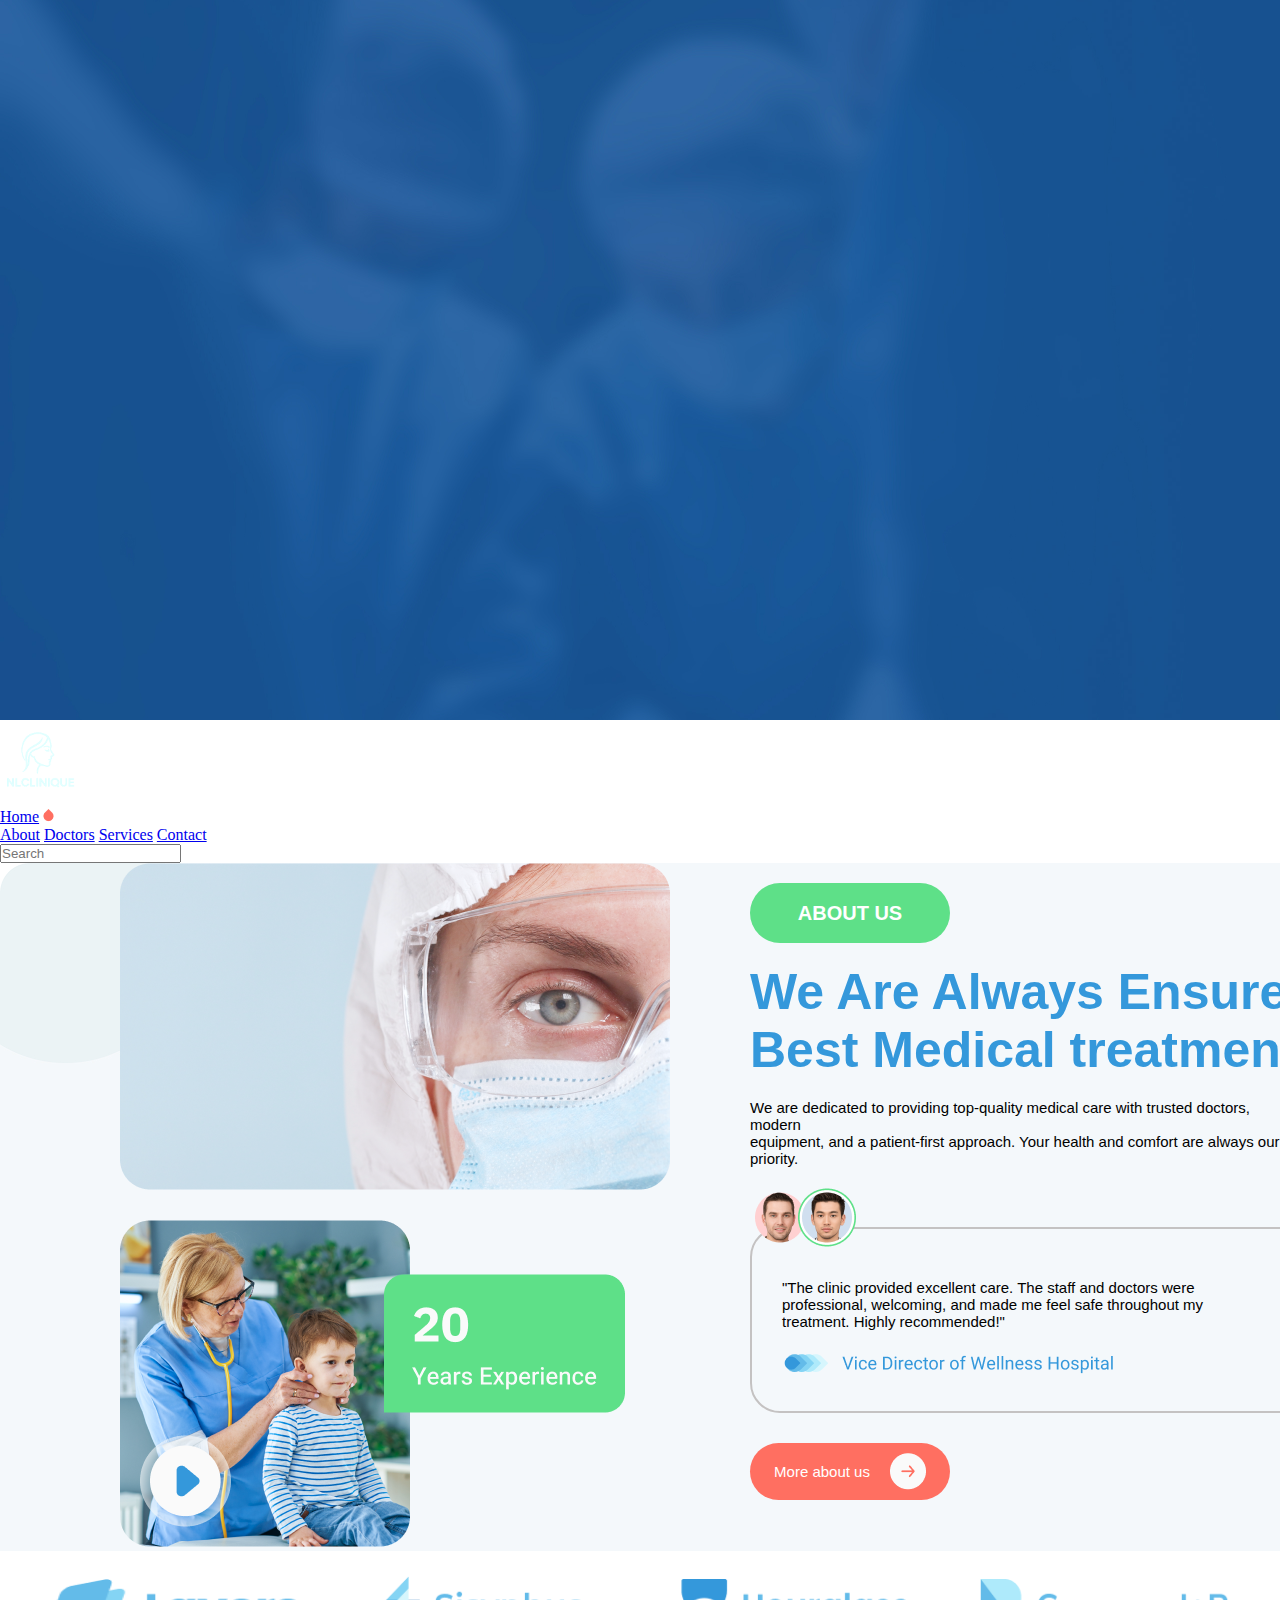
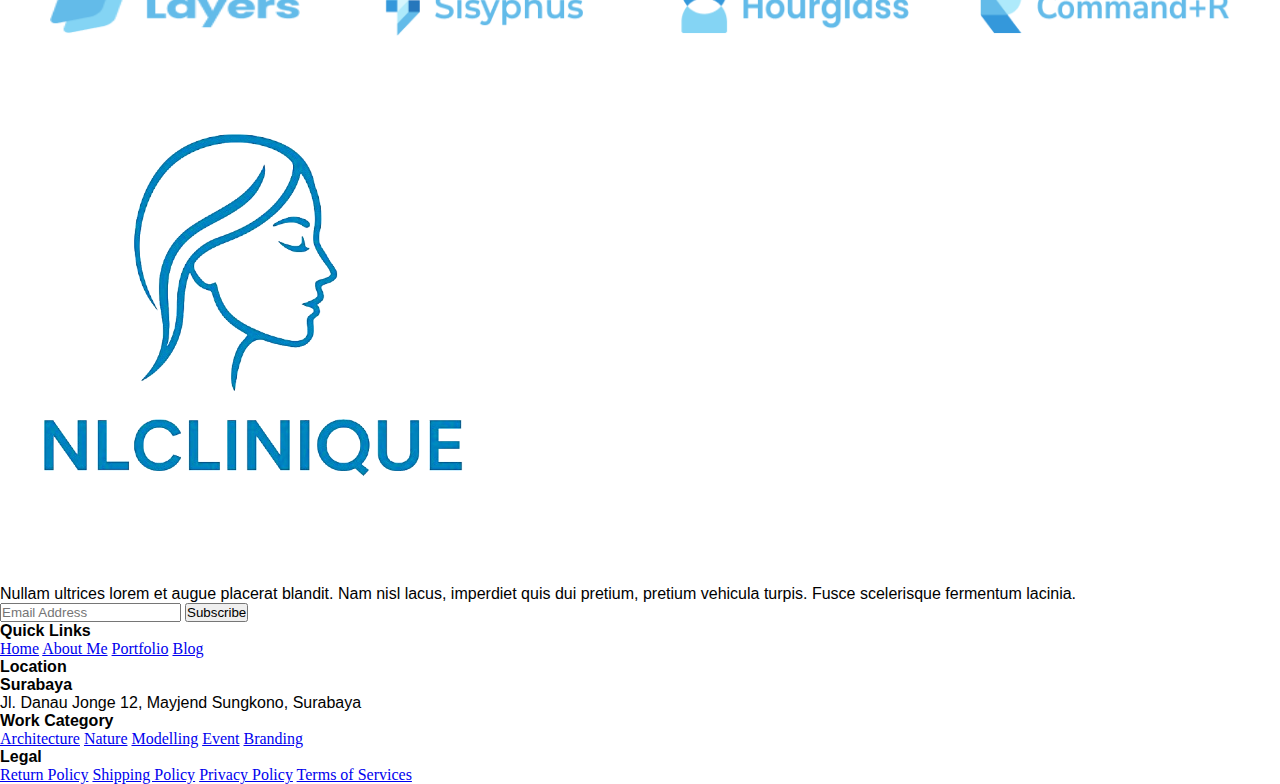
<file: about.html>
<!DOCTYPE html>
<html>
<head>
<link rel="stylesheet" href="style.css">
<body>

        <div class="background-container">
        <img src="media/backround.png" alt="Blue gradient background" id="bg">
    </div>

    <div class="main-container">
        <header>
            <div class="nleft">
                <a href="index.html">
                    <img src="media/logo.png" alt="NLClinique Logo" height="80">
                </a>
            </div>
            <nav>
                <div class="nav-link-active">
                    <a href="#">Home</a>
                    <img src="media/under.png" alt="underline">
                </div>
                <a href="pages/about.html">About</a>
                <a href="pages/doctors.html">Doctors</a>
                <a href="pages/services.html">Services</a>
                <a href="pages/contact.html">Contact</a>
            </nav>
            <div class="nright">
                <i class="fa-solid fa-magnifying-glass search-icon"></i>
                <input type="text" placeholder="Search">
            </div>
        </header>
        <section class="About">
            <div class="about-left">
            <img src="images/Frame 1000001923.png" id="i3">
            </div>
            <div class="about-right">
                <h4>ABOUT US</h4>
                <h1>We Are Always Ensure<br>Best Medical treatment</h1>
                <p>We are dedicated to providing top-quality medical care with trusted doctors, modern<br>equipment, and a patient-first approach. Your health and comfort are always our priority.</p>
                <img src="images/Frame 142.png">
                <div class="user-story">
                  <p>"The clinic provided excellent care. The staff and doctors were professional, welcoming, and made me feel safe throughout my treatment. Highly recommended!"</p>
                  <img src="images/Frame 138.png">
                </div>
                <div class="more-about-us">
                    <p><a href="about us">More about us</a></p>
                    <img src="images/arrow-right.png">
                </div>
            </div>
        </section>
        <div class="partners">
            <img src="images/partner1.png">
            <img src="images/partner2.png">
            <img src="images/partner3.png">
            <img src="images/partner4.png">
        </div>
        <footer>
    <div class="footer-container">
        <div class="footer-left">
            <img src="media/footerlogo.png" alt="NLClinique Logo" class="footer-logo">
            <p>Nullam ultrices lorem et augue placerat blandit. Nam nisl lacus, imperdiet quis dui pretium, pretium vehicula turpis. Fusce scelerisque fermentum lacinia.</p>
            <form class="subscribe-form">
                <input type="email" placeholder="Email Address">
                <button type="submit">Subscribe</button>
            </form>
            <div class="social-icons">
                <a href="#"><i class="fa-brands fa-whatsapp"></i></a>
                <a href="#"><i class="fa-brands fa-facebook-f"></i></a>
                <a href="#"><i class="fa-brands fa-instagram"></i></a>
            </div>
        </div>
        <div class="footer-right">
            <div class="footer-links">
                <h4>Quick Links</h4>
                <a href="#">Home</a>
                <a href="#">About Me</a>
                <a href="#">Portfolio</a>
                <a href="#">Blog</a>
                <h4>Location</h4>
                <p><strong>Surabaya</strong></p>
                <p>Jl. Danau Jonge 12, Mayjend Sungkono, Surabaya</p>
            </div>
            <div class="footer-links">
                <h4>Work Category</h4>
                <a href="#">Architecture</a>
                <a href="#">Nature</a>
                <a href="#">Modelling</a>
                <a href="#">Event</a>
                <a href="#">Branding</a>
            </div>
            <div class="footer-links">
                <h4>Legal</h4>
                <a href="#">Return Policy</a>
                <a href="#">Shipping Policy</a>
                <a href="#">Privacy Policy</a>
                <a href="#">Terms of Services</a>
            </div>
        </div>
    </div>
</footer>
</body>
</file>
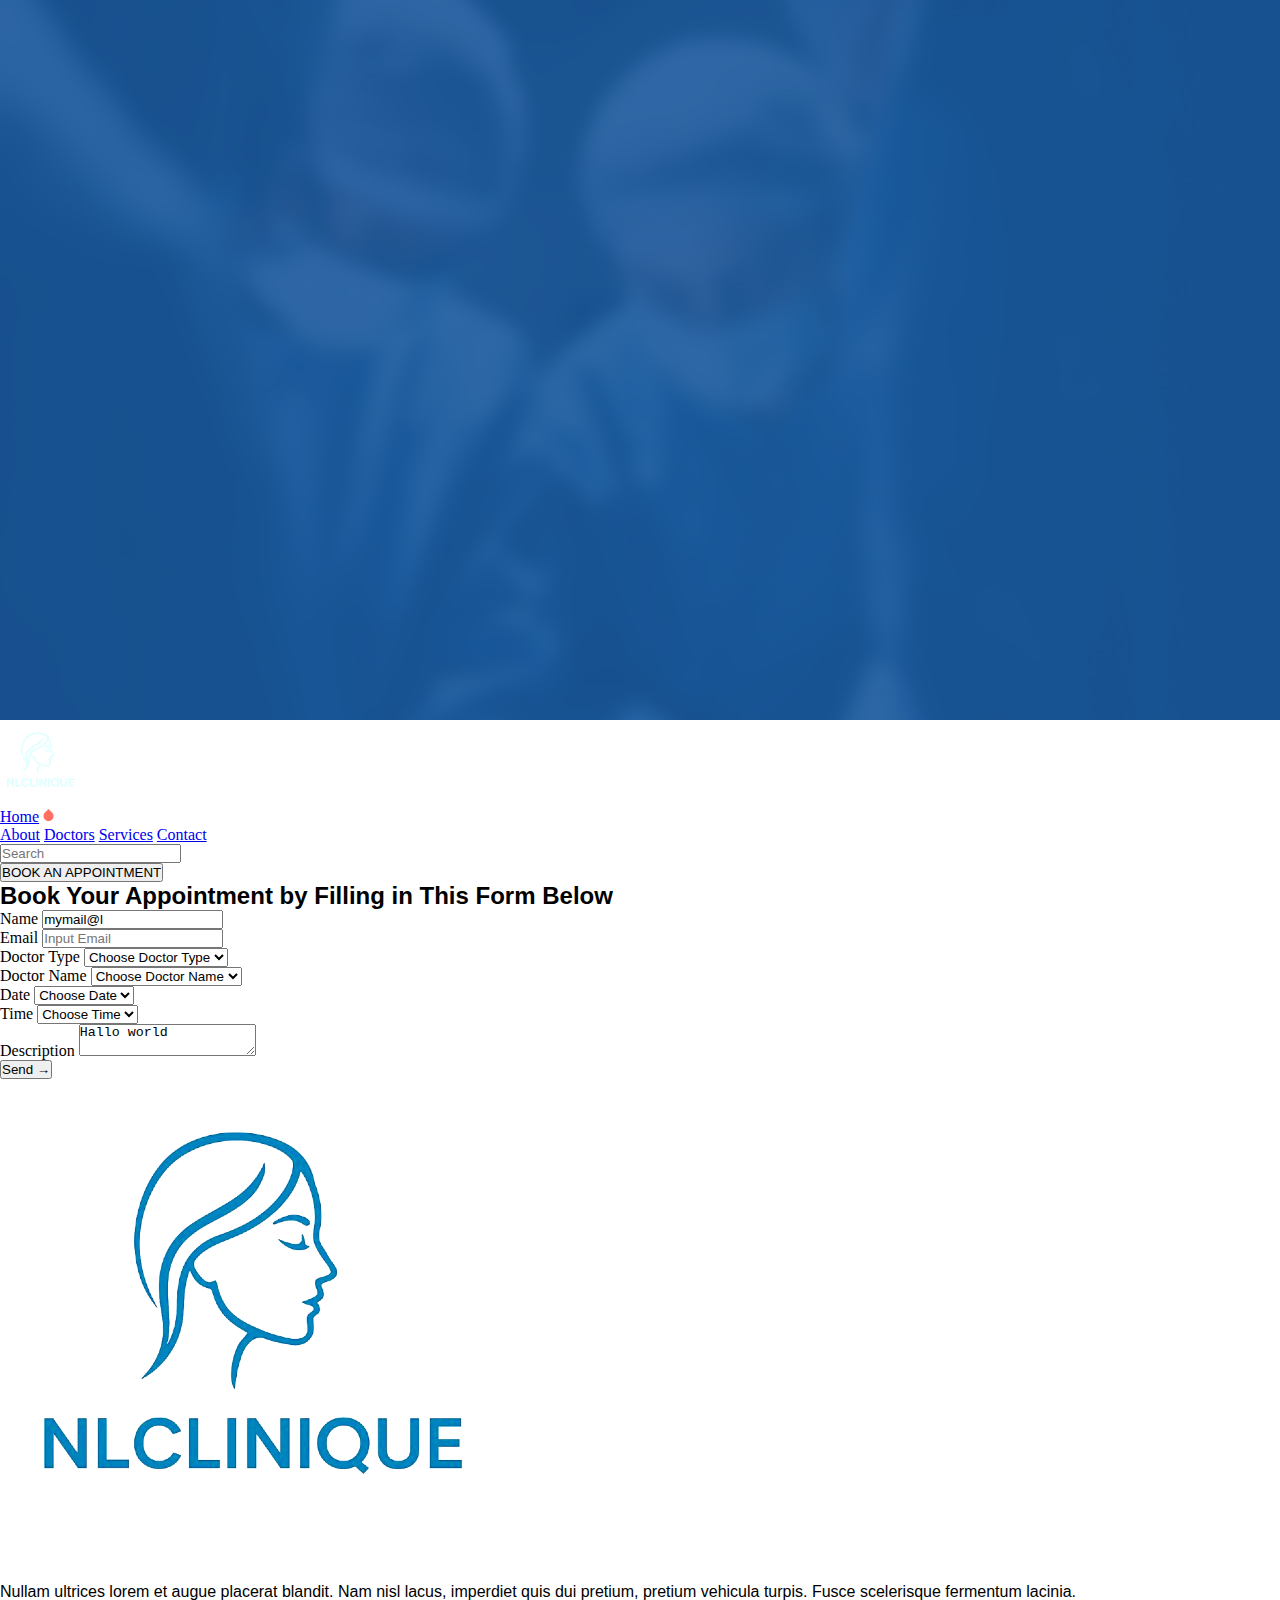
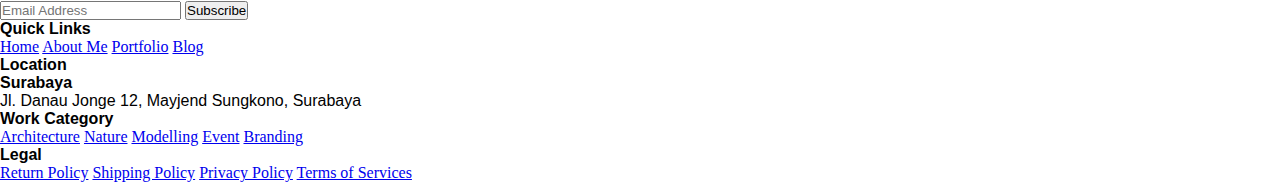
<file: appointment.html>
<!DOCTYPE html>
<html>
<head>
<link rel="stylesheet" href="style.css">
<body>

        <div class="background-container">
        <img src="media/backround.png" alt="Blue gradient background" id="bg">
    </div>

    <div class="main-container">
        <header>
            <div class="nleft">
                <a href="index.html">
                    <img src="media/logo.png" alt="NLClinique Logo" height="80">
                </a>
            </div>
            <nav>
                <div class="nav-link-active">
                    <a href="#">Home</a>
                    <img src="media/under.png" alt="underline">
                </div>
                <a href="pages/about.html">About</a>
                <a href="pages/doctors.html">Doctors</a>
                <a href="pages/services.html">Services</a>
                <a href="pages/contact.html">Contact</a>
            </nav>
            <div class="nright">
                <i class="fa-solid fa-magnifying-glass search-icon"></i>
                <input type="text" placeholder="Search">
            </div>
        </header>

        <section class="book-appointment-section">
    <div class="appointment-form-container">
        <button class="btn-book-appointment">BOOK AN APPOINTMENT</button>
        <h2 class="form-title">Book Your Appointment by Filling in This Form Below</h2>
        <form>
            <div class="form-row">
                <div class="form-group">
                    <label for="name">Name</label>
                    <input type="text" id="name" value="mymail@l">
                </div>
                <div class="form-group">
                    <label for="email">Email</label>
                    <input type="email" id="email" placeholder="Input Email">
                </div>
            </div>
            <div class="form-row">
                <div class="form-group">
                    <label for="doctor-type">Doctor Type</label>
                    <select id="doctor-type">
                        <option>Choose Doctor Type</option>
                    </select>
                </div>
                <div class="form-group">
                    <label for="doctor-name">Doctor Name</label>
                    <select id="doctor-name">
                        <option>Choose Doctor Name</option>
                    </select>
                </div>
            </div>
            <div class="form-row">
                <div class="form-group">
                    <label for="date">Date</label>
                    <select id="date">
                        <option>Choose Date</option>
                    </select>
                </div>
                <div class="form-group">
                    <label for="time">Time</label>
                    <select id="time">
                        <option>Choose Time</option>
                    </select>
                </div>
            </div>
            <div class="form-group">
                <label for="description">Description</label>
                <textarea id="description">Hallo world</textarea>
            </div>
            <button type="submit" class="btn-form-submit">Send →</button>
        </form>
    </div>
</section>
<footer>
    <div class="footer-container">
        <div class="footer-left">
            <img src="media/footerlogo.png" alt="NLClinique Logo" class="footer-logo">
            <p>Nullam ultrices lorem et augue placerat blandit. Nam nisl lacus, imperdiet quis dui pretium, pretium vehicula turpis. Fusce scelerisque fermentum lacinia.</p>
            <form class="subscribe-form">
                <input type="email" placeholder="Email Address">
                <button type="submit">Subscribe</button>
            </form>
            <div class="social-icons">
                <a href="#"><i class="fa-brands fa-whatsapp"></i></a>
                <a href="#"><i class="fa-brands fa-facebook-f"></i></a>
                <a href="#"><i class="fa-brands fa-instagram"></i></a>
            </div>
        </div>
        <div class="footer-right">
            <div class="footer-links">
                <h4>Quick Links</h4>
                <a href="#">Home</a>
                <a href="#">About Me</a>
                <a href="#">Portfolio</a>
                <a href="#">Blog</a>
                <h4>Location</h4>
                <p><strong>Surabaya</strong></p>
                <p>Jl. Danau Jonge 12, Mayjend Sungkono, Surabaya</p>
            </div>
            <div class="footer-links">
                <h4>Work Category</h4>
                <a href="#">Architecture</a>
                <a href="#">Nature</a>
                <a href="#">Modelling</a>
                <a href="#">Event</a>
                <a href="#">Branding</a>
            </div>
            <div class="footer-links">
                <h4>Legal</h4>
                <a href="#">Return Policy</a>
                <a href="#">Shipping Policy</a>
                <a href="#">Privacy Policy</a>
                <a href="#">Terms of Services</a>
            </div>
        </div>
    </div>
</footer>
</file>
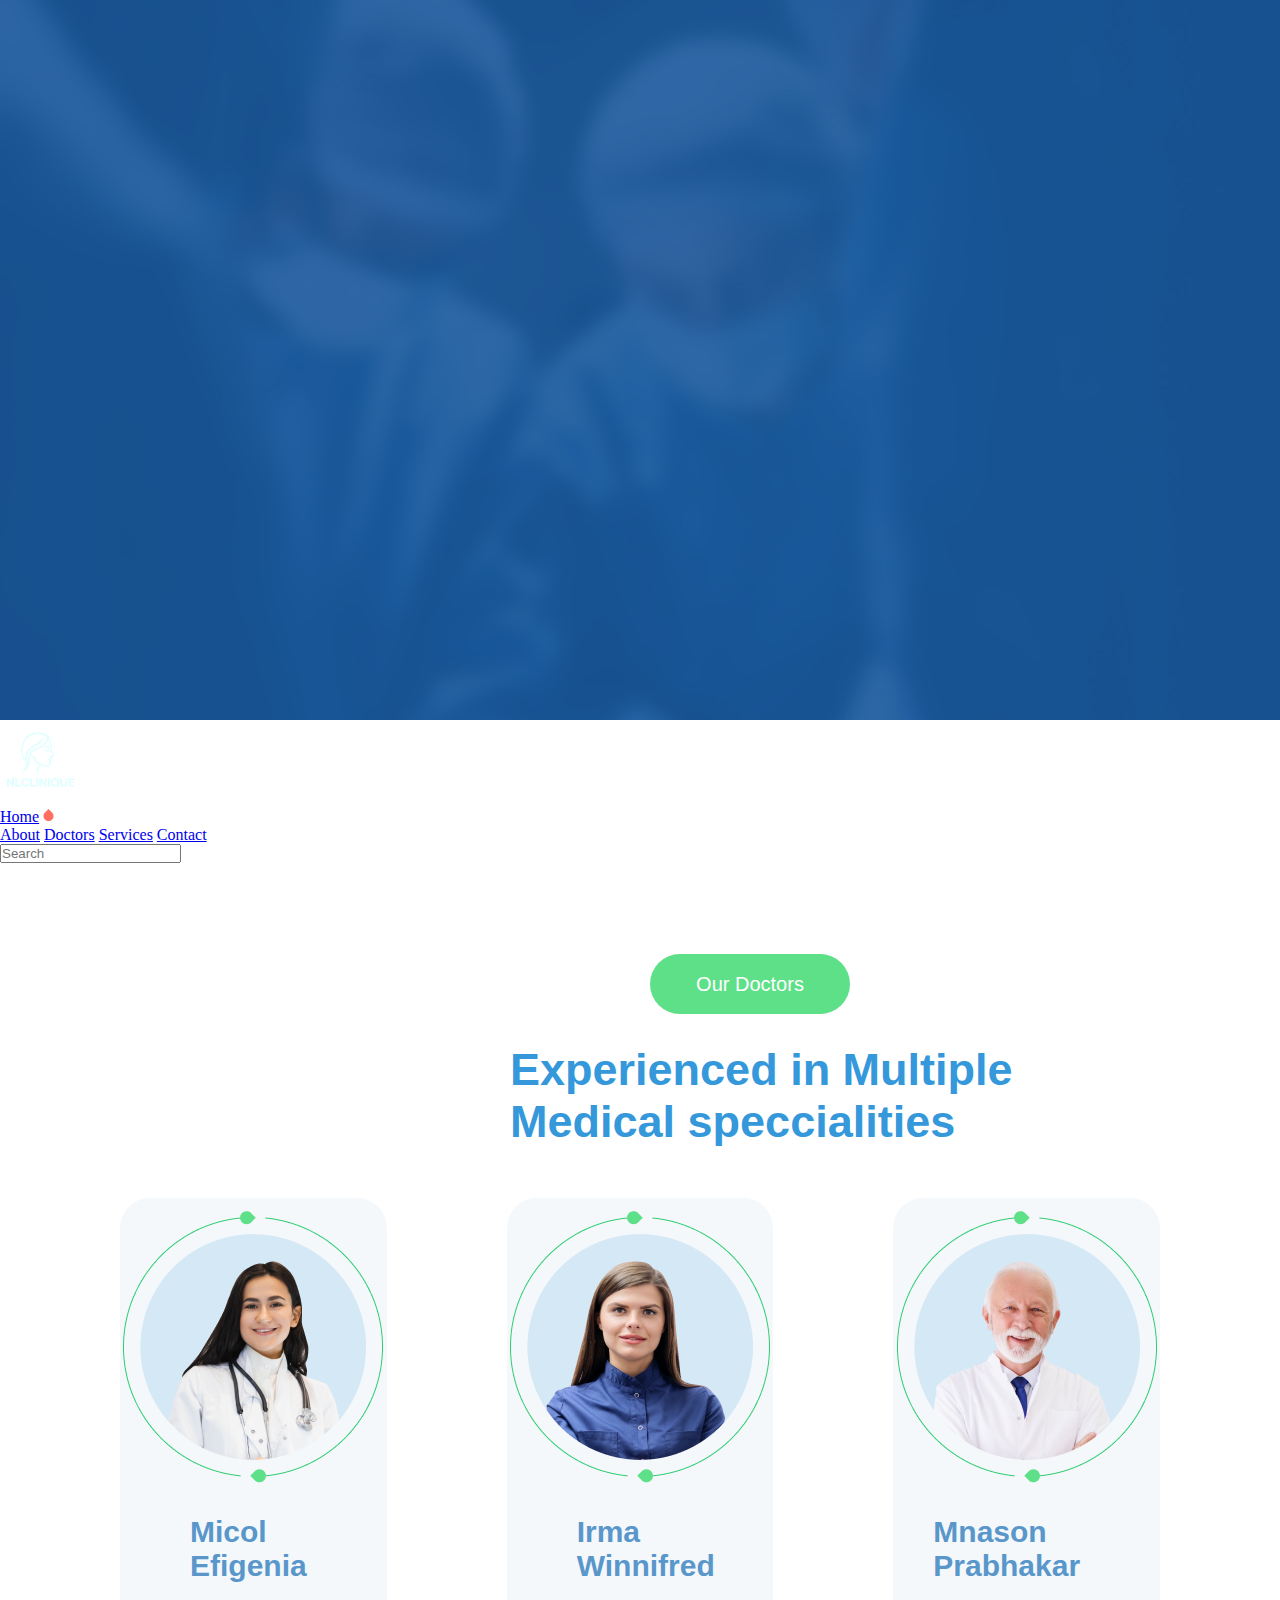
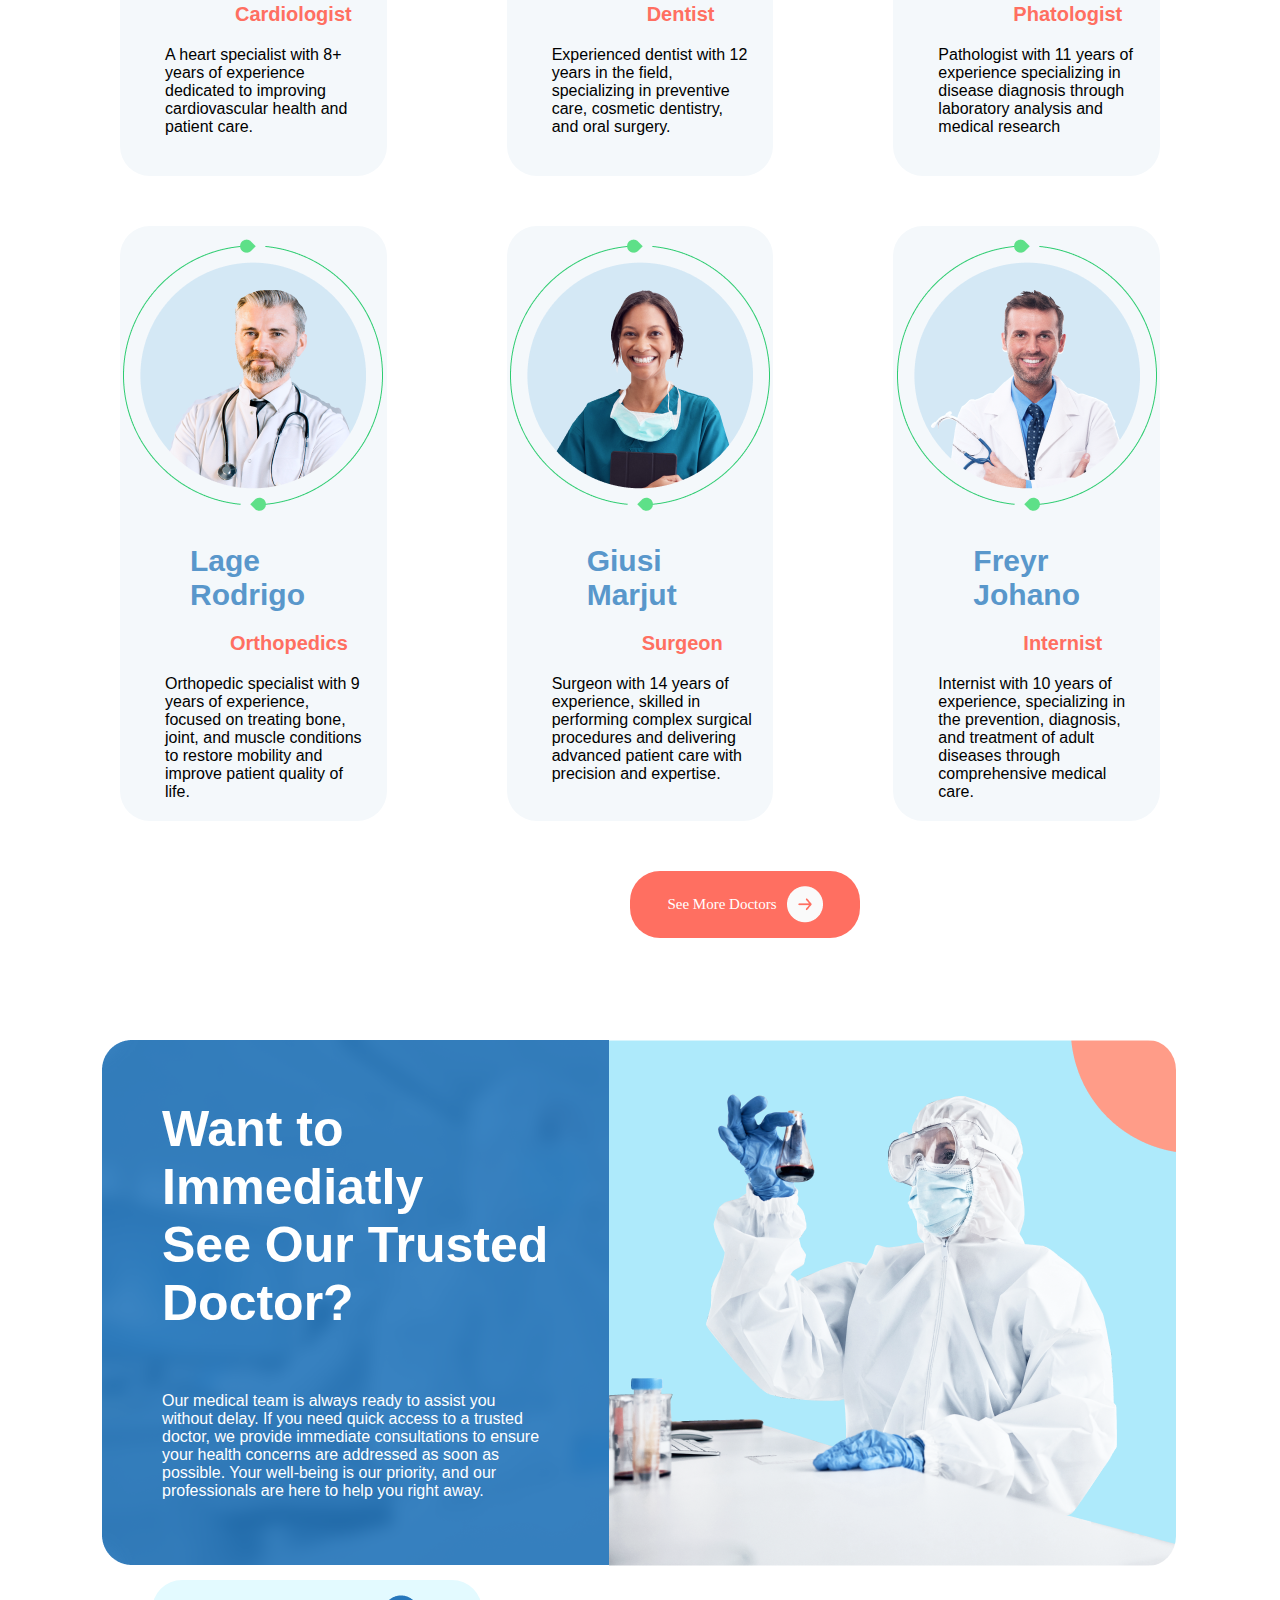
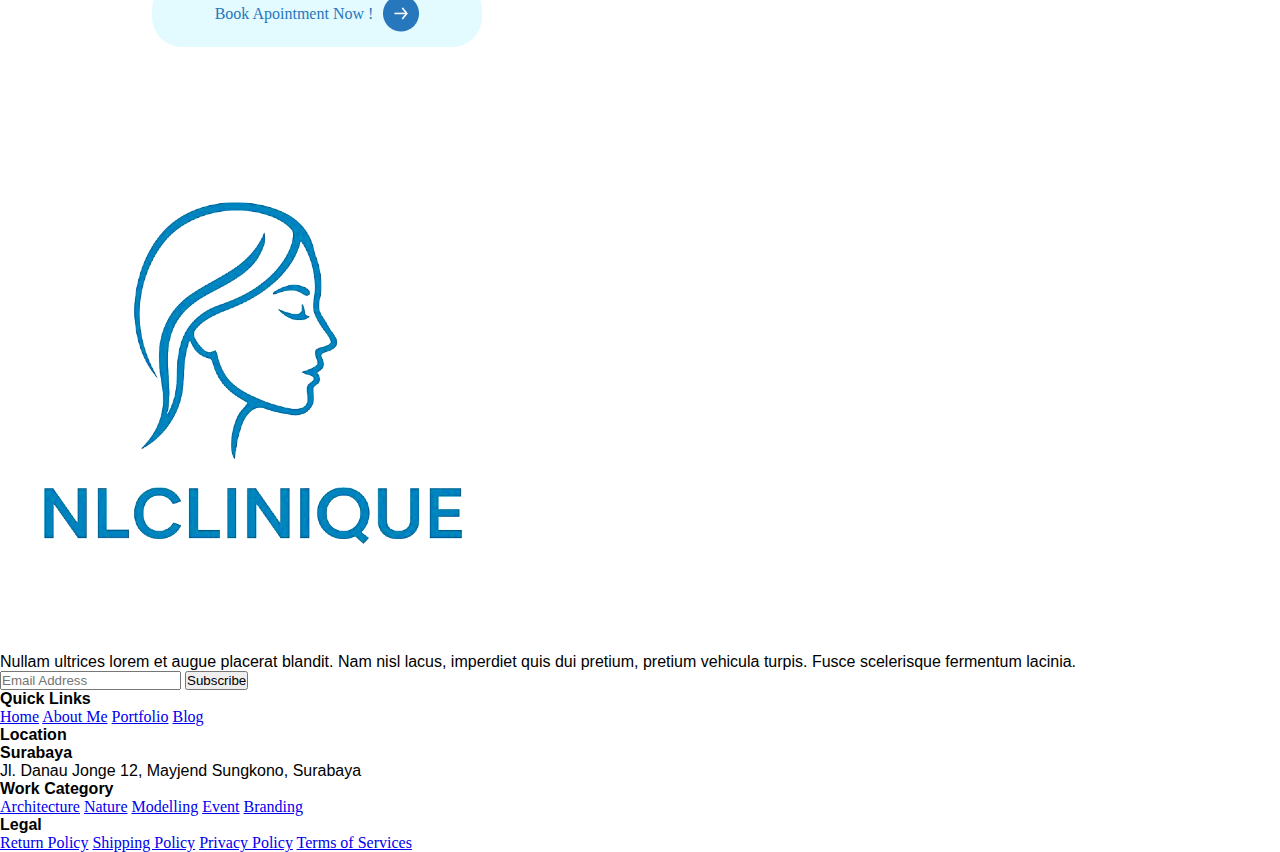
<file: doctors.html>
<!DOCTYPE html>
<html>
<head>
<link rel="stylesheet" href="style.css">
<body>

        <div class="background-container">
        <img src="media/backround.png" alt="Blue gradient background" id="bg">
    </div>

    <div class="main-container">
        <header>
            <div class="nleft">
                <a href="index.html">
                    <img src="media/logo.png" alt="NLClinique Logo" height="80">
                </a>
            </div>
            <nav>
                <div class="nav-link-active">
                    <a href="#">Home</a>
                    <img src="media/under.png" alt="underline">
                </div>
                <a href="pages/about.html">About</a>
                <a href="pages/doctors.html">Doctors</a>
                <a href="pages/services.html">Services</a>
                <a href="pages/contact.html">Contact</a>
            </nav>
            <div class="nright">
                <i class="fa-solid fa-magnifying-glass search-icon"></i>
                <input type="text" placeholder="Search">
            </div>
        </header>
        <section class="our-doctors">
        <div class="our-doctors-top">
                <p>Our Doctors</p>
                <h1>Experienced in Multiple <br> Medical speccialities</h1>
                </div>
            <div class="dcards">
                <div class="dcardx3">
                <div class="dcard1">
                    <div class="dcard1images">
                       <img src="images/d1.png">
                    </div>
                    <div class="dcard1text">
                        <h4>Micol Efigenia</h4>
                        <h5>Cardiologist</h5>
                        <p>A heart specialist with 8+ years of experience dedicated to improving cardiovascular health and patient care.</p>
                    </div>
                    </div>
                    <div class="dcard2">
                    <div class="dcard2images">
                       <img src="images/d2.png">
                    </div>
                    <div class="dcard2text">
                        <h4>Irma Winnifred</h4>
                        <h5>Dentist</h5>
                        <p>Experienced dentist with 12 years in the field, specializing in preventive care, cosmetic dentistry, and oral surgery.</p>
                    </div>
                    </div>
                    <div class="dcard3">
                    <div class="dcard3images">
                       <img src="images/d3.png">
                    </div>
                    <div class="dcard3text">
                        <h4>Mnason Prabhakar</h4>
                        <h5>Phatologist</h5>
                        <p>Pathologist with 11 years of experience specializing in disease diagnosis through laboratory analysis and medical research</p>
                        <p></p>
                        <p></p>
                    </div>
                    </div>

                </div>
                <div class="dcardx6">
                    <div class="dcard4">
                    <div class="dcard4images">
                       <img src="images/d4.png">
                    </div>
                    <div class="dcard4text">
                        <h4>Lage Rodrigo</h4>
                        <h5>Orthopedics</h5>
                        <p>Orthopedic specialist with 9 years of experience, focused on treating bone, joint, and muscle conditions to restore mobility and improve patient quality of life.</p>
                    </div>
                    </div>
                    <div class="dcard5">
                    <div class="dcard5images">
                       <img src="images/d5.png">
                    </div>
                    <div class="dcard5text">
                        <h4>Giusi Marjut</h4>
                        <h5>Surgeon</h5>
                        <p>Surgeon with 14 years of experience, skilled in performing complex surgical procedures and delivering advanced patient care with precision and expertise.</p>
                    </div>
                    </div>
                    <div class="dcard6">
                    <div class="dcard6images">
                       <img src="images/d6.png">
                    </div>
                    <div class="dcard6text">
                        <h4>Freyr Johano</h4>
                        <h5>Internist</h5>
                        <p>Internist with 10 years of experience, specializing in the prevention, diagnosis, and treatment of adult diseases through comprehensive medical care.</p>
                    </div>
                    </div>
                </div>
            </div>
            <div class="more-services">
                <a href="services.html">See More Doctors</a>
                <img src="images/arrow-right.png">
            </div>
        </section>
        <div class="see-doctors">
            <div class="sdleft">
                <h1>Want to Immediatly<br>See Our Trusted Doctor?</h1>
                <p>Our medical team is always ready to assist you without delay. If you need quick access to a trusted doctor, we provide immediate consultations to ensure your health concerns are addressed as soon as possible. Your well-being is our priority, and our professionals are here to help you right away.</p>
                <div class="bookappointmentbtn">
                    <a href="appointment.html">Book Apointment Now !</a>
                    <img src="images/arrow-right2.png">
                </div>
            </div>
            <div class="sdright">
                <img src="images/Mask group.png">
            </div>
        </div>
        <footer>
    <div class="footer-container">
        <div class="footer-left">
            <img src="media/footerlogo.png" alt="NLClinique Logo" class="footer-logo">
            <p>Nullam ultrices lorem et augue placerat blandit. Nam nisl lacus, imperdiet quis dui pretium, pretium vehicula turpis. Fusce scelerisque fermentum lacinia.</p>
            <form class="subscribe-form">
                <input type="email" placeholder="Email Address">
                <button type="submit">Subscribe</button>
            </form>
            <div class="social-icons">
                <a href="#"><i class="fa-brands fa-whatsapp"></i></a>
                <a href="#"><i class="fa-brands fa-facebook-f"></i></a>
                <a href="#"><i class="fa-brands fa-instagram"></i></a>
            </div>
        </div>
        <div class="footer-right">
            <div class="footer-links">
                <h4>Quick Links</h4>
                <a href="#">Home</a>
                <a href="#">About Me</a>
                <a href="#">Portfolio</a>
                <a href="#">Blog</a>
                <h4>Location</h4>
                <p><strong>Surabaya</strong></p>
                <p>Jl. Danau Jonge 12, Mayjend Sungkono, Surabaya</p>
            </div>
            <div class="footer-links">
                <h4>Work Category</h4>
                <a href="#">Architecture</a>
                <a href="#">Nature</a>
                <a href="#">Modelling</a>
                <a href="#">Event</a>
                <a href="#">Branding</a>
            </div>
            <div class="footer-links">
                <h4>Legal</h4>
                <a href="#">Return Policy</a>
                <a href="#">Shipping Policy</a>
                <a href="#">Privacy Policy</a>
                <a href="#">Terms of Services</a>
            </div>
        </div>
    </div>
</footer>
</file>
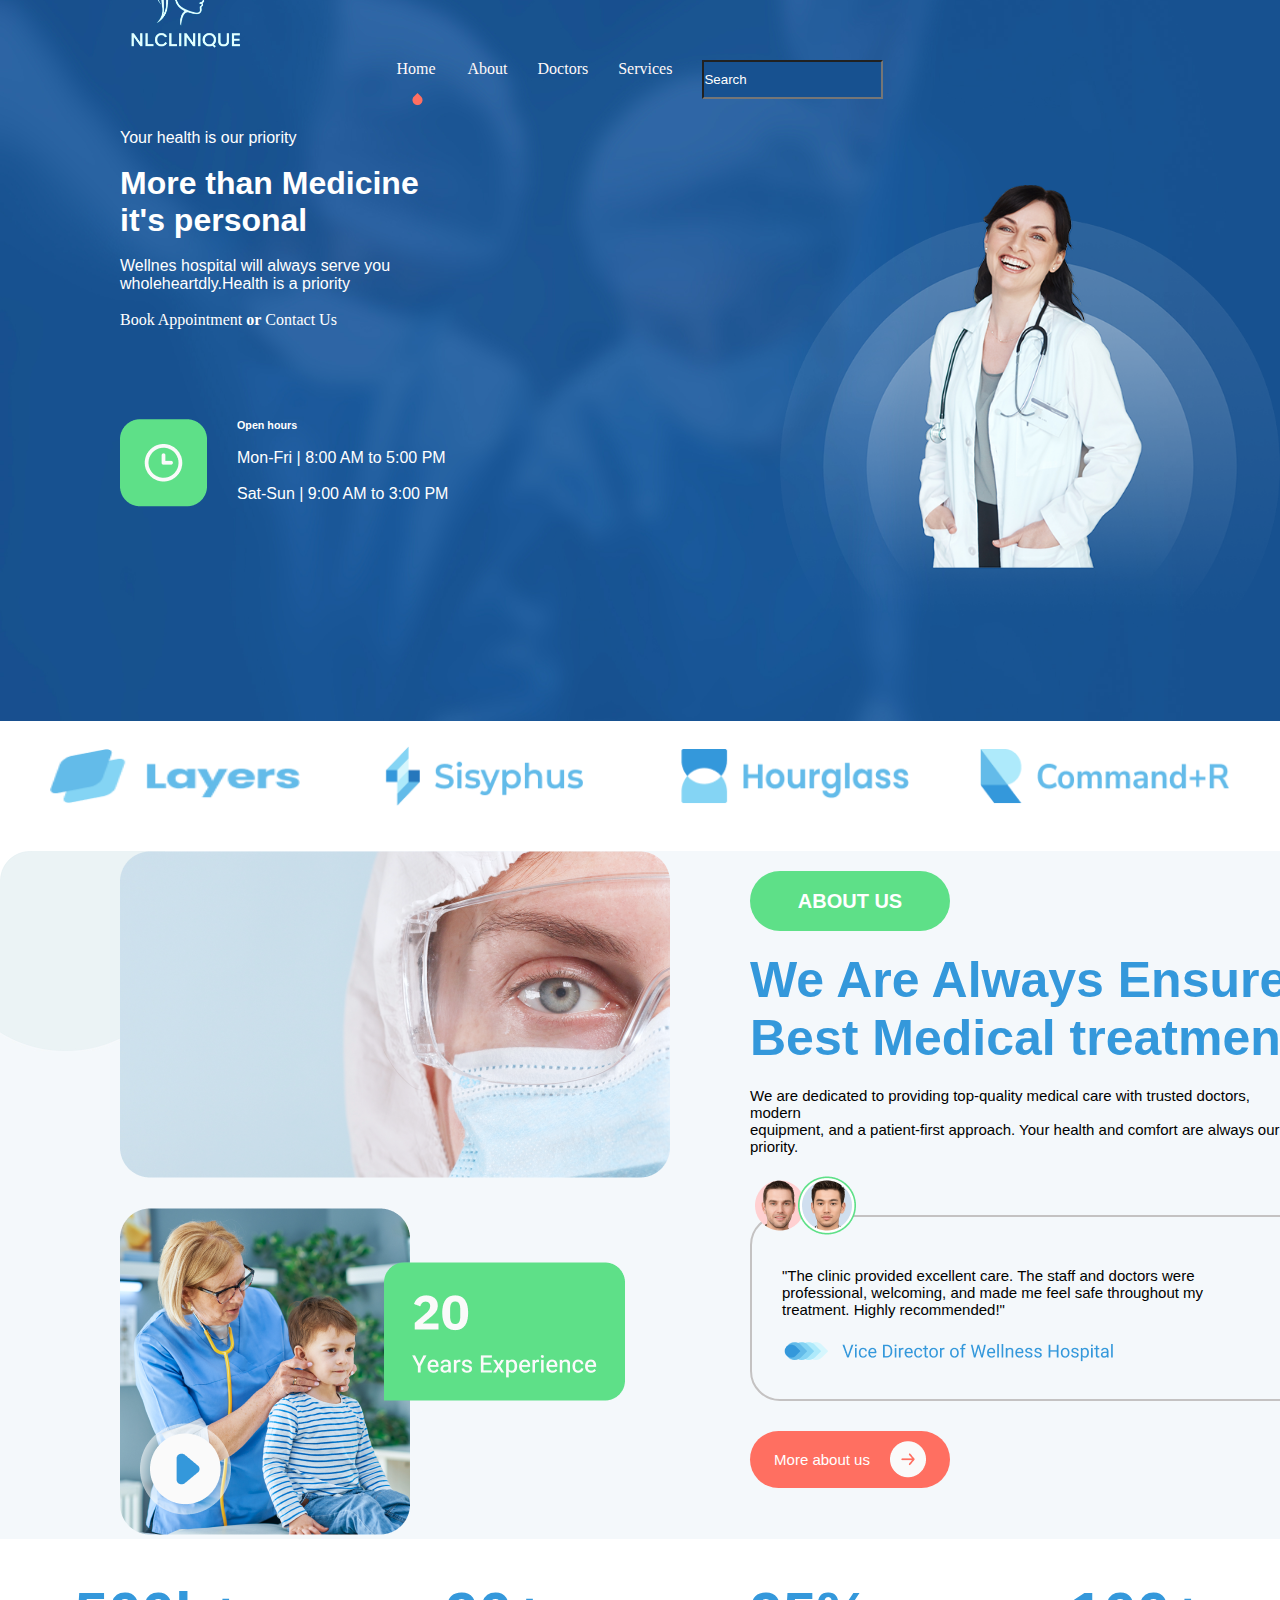
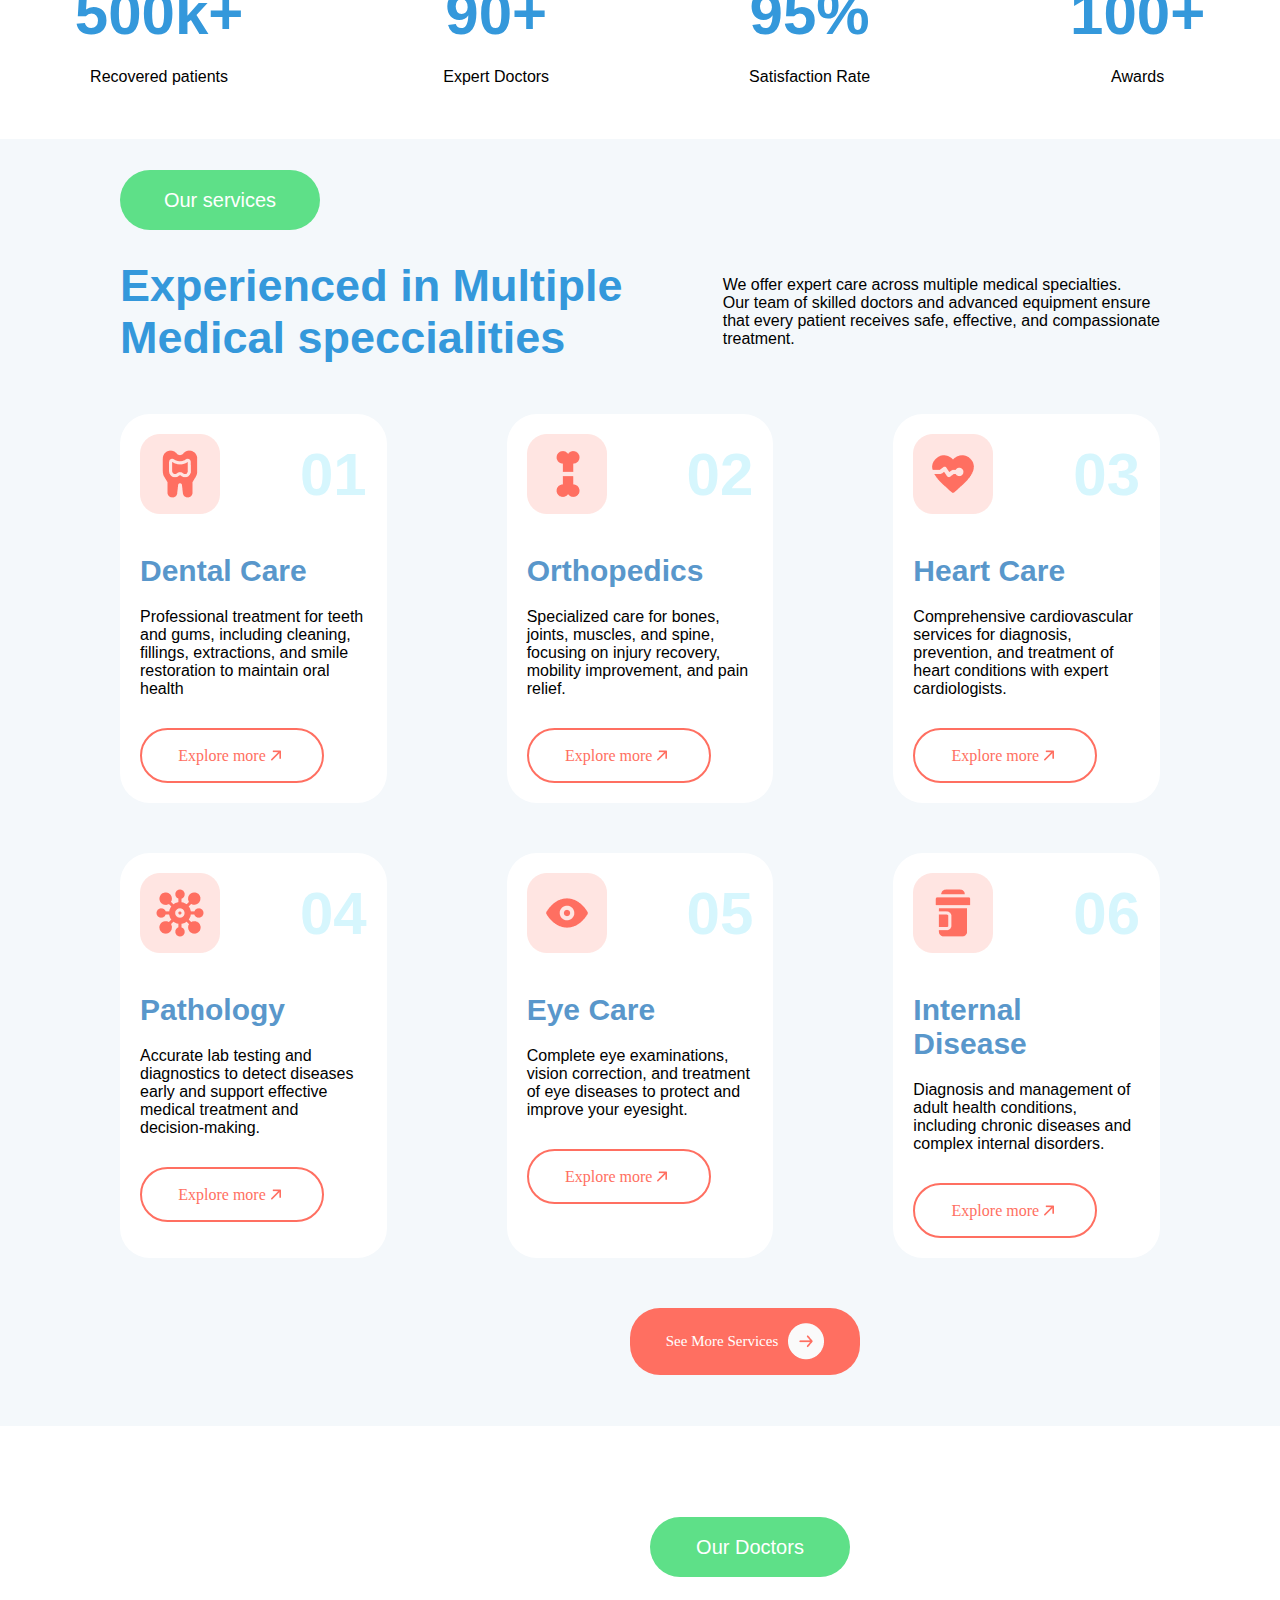
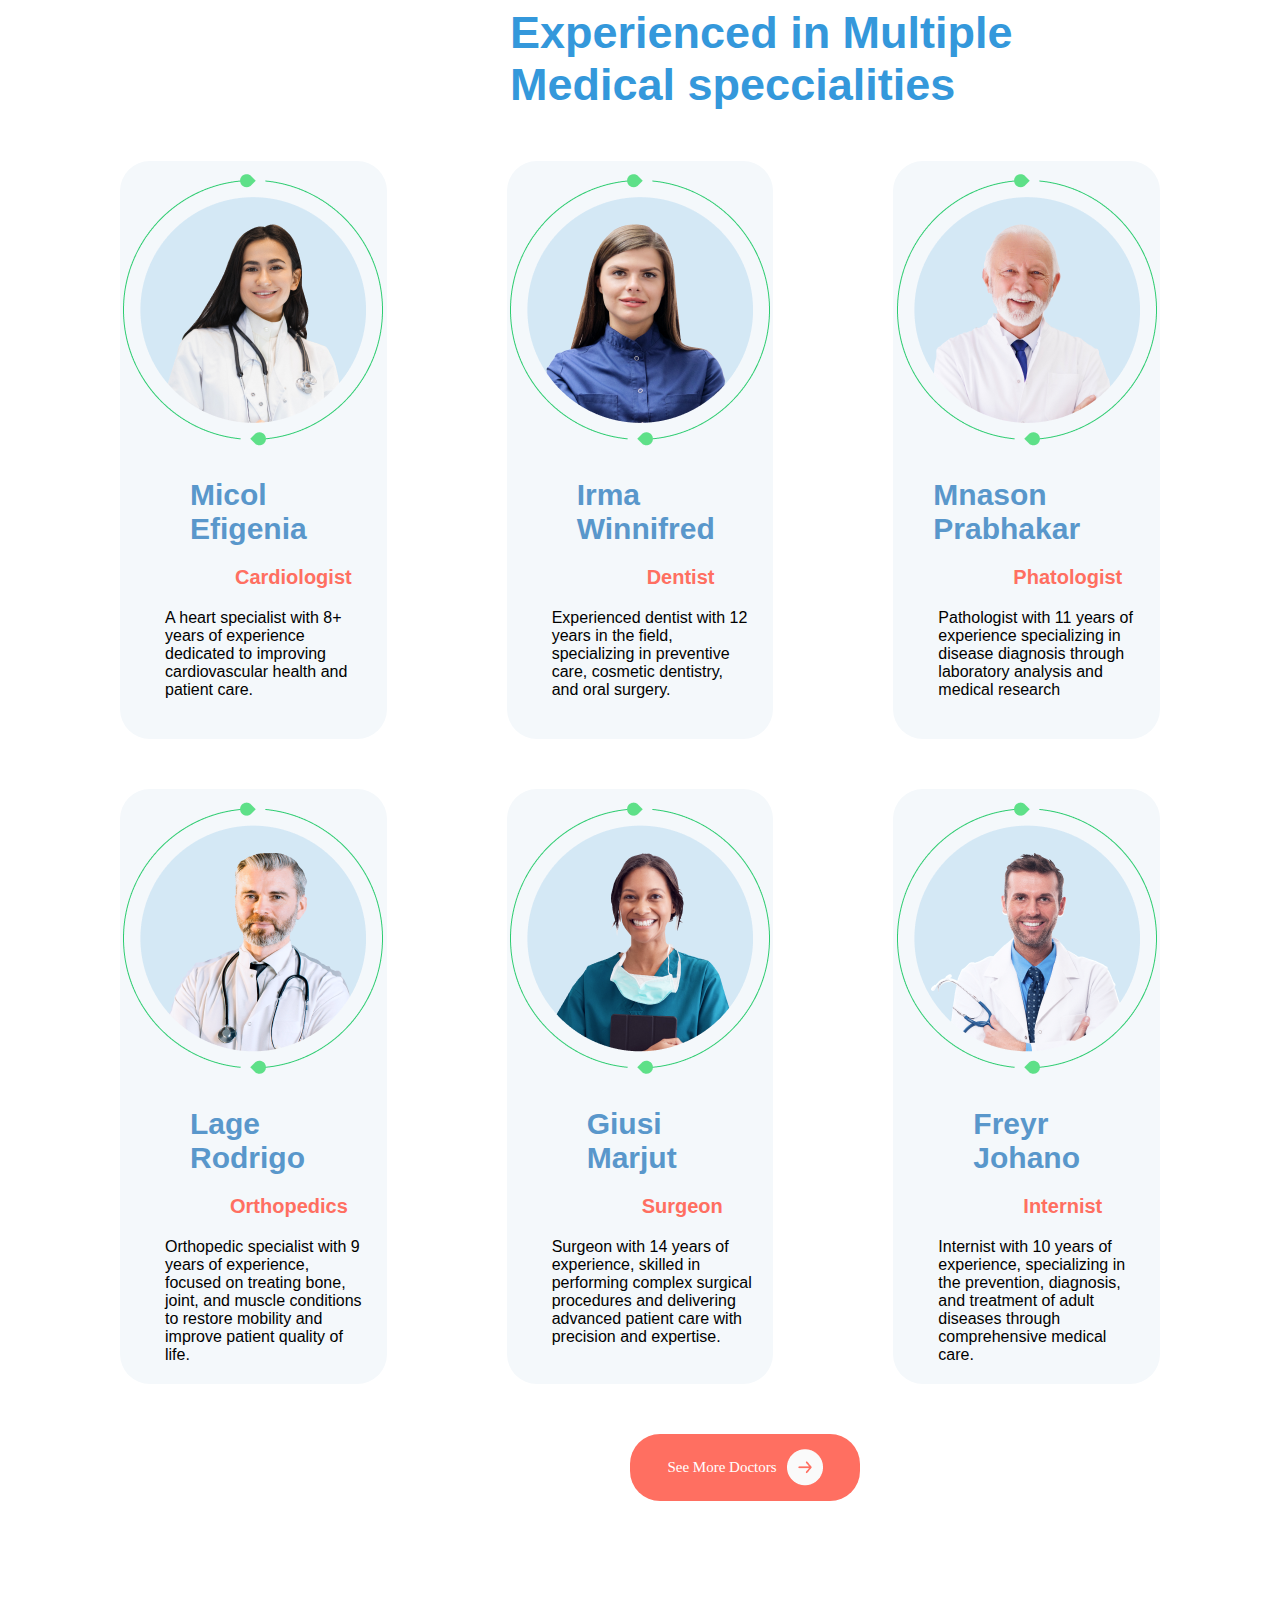
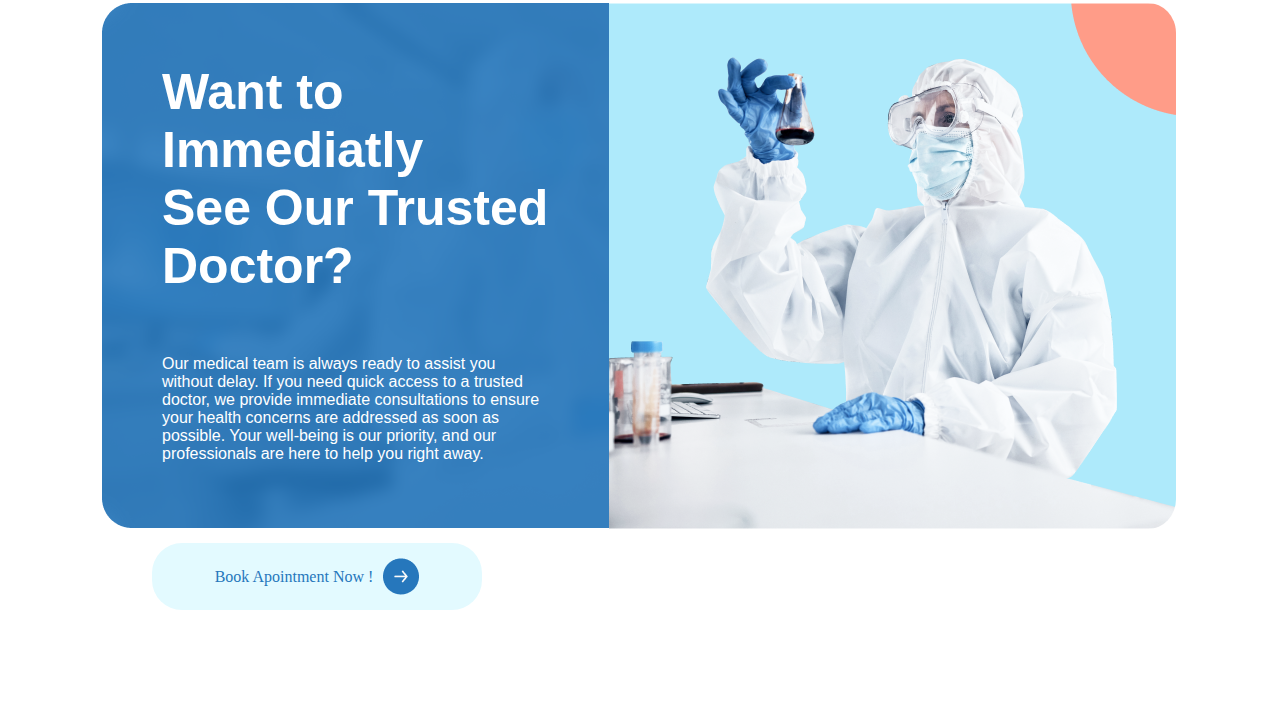
<file: home.html>
<!DOCTYPE html>
<html>
<head>
<link rel="stylesheet" href="style.css">
<body>
    <div class="acceuil">
        <header>
            <div class="menu">
            <ul>
                <div class="menu-home">
                    <li><a href="Home.html">Home</a></li>
                    <img src="images/under.png" id="under">
                </div>
            <li><a href="About-us.html">About</a></li>
            <li><a href="Doctors.html">Doctors</a></li>
            <li><a href="Services.html">Services</a></li>
            <li>
            <div class="search-box">
                <input type="text" placeholder="Search">
            </div>
            </li>
            </ul>
            </div>
        </header>
    <section class="hero">
    <div class="hero-content">
        <div class="hleft">
            <img src="images/logo.png" id="logo">
         <p>Your health is our priority</p>
         <br>
         <h1> More than Medicine<br>it's personal</h1>
         <br>
         <p>Wellnes hospital will always serve you<br>wholeheartdly.Health is a priority</p>
         <br>
         <a href="book-appointment.html">Book Appointment</a>
         <span class="or-text">or</span>
         <a href="contact.html" >Contact Us</a>
         <div class="horaire">
            <div class="horleft">
            <img src="images/Frame 128.png" id="i2">
            </div>
            <div class="horright">
            <h6>Open hours</h6>
            <br>
            <p >Mon-Fri | 8:00 AM to 5:00 PM</p>
            <br>
            <p>Sat-Sun | 9:00 AM to 3:00 PM</p>
            </div>

         </div>
        </div>
        <div class="hright">
         <img src="images/hero asset 1.png" id="i1">
        </div>
    </div>
    </section>
    </div>
    <div class="partners">
            <img src="images/partner1.png">
            <img src="images/partner2.png">
            <img src="images/partner3.png">
            <img src="images/partner4.png">
        </div>
        <section class="About">
            <div class="about-left">
            <img src="images/Frame 1000001923.png" id="i3">
            </div>
            <div class="about-right">
                <h4>ABOUT US</h4>
                <h1>We Are Always Ensure<br>Best Medical treatment</h1>
                <p>We are dedicated to providing top-quality medical care with trusted doctors, modern<br>equipment, and a patient-first approach. Your health and comfort are always our priority.</p>
                <img src="images/Frame 142.png">
                <div class="user-story">
                  <p>"The clinic provided excellent care. The staff and doctors were professional, welcoming, and made me feel safe throughout my treatment. Highly recommended!"</p>
                  <img src="images/Frame 138.png">
                </div>
                <div class="more-about-us">
                    <p><a href="about us">More about us</a></p>
                    <img src="images/arrow-right.png">
                </div>
            </div>
        </section>

        <div class="stat">
          <ul>
            <li class="rp">
                <h1>500k+</h1>
                <p>Recovered patients</p>
            </li>
            <li class="ed">
               <h1>90+</h1>
               <p>Expert Doctors</p>
            </li>
            <li class="sr">
                <h1>95%</h1>
                <p>Satisfaction Rate</p>
            </li>
            <li class="awards">
                <h1>100+</h1>
                <p>Awards</p>
            </li>
          </ul>
        </div>
        <section class="our-services">
        <div class="our-services-top">
            <div class="our-services-left">
                <p>Our services</p>
                <h1>Experienced in Multiple <br> Medical speccialities</h1>
            </div>
            <div class="our-services-right">
                <p>We offer expert care across multiple medical specialties.<br>Our team of skilled doctors and advanced equipment ensure<br>that every patient receives safe, effective, and compassionate<br>treatment.</p>
            </div>
            </div>
            <div class="cards">
                <div class="cardx3">
                <div class="card1">
                    <div class="card1images">
                       <img src="images/Frame 332.png">
                       <p>01</p>
                    </div>
                    <div class="card1text">
                        <h4>Dental Care</h4>
                        <p>Professional treatment for teeth and gums, including cleaning, fillings, extractions, and smile restoration to maintain oral health</p>
                        <div class="explore-more">
                            <a href="services.html">Explore more</a>
                            <img src="images/fleche.png">
                        </div>
                    </div>
                    </div>
                    <div class="card2">
                    <div class="card2images">
                       <img src="images/Frame 333.png">
                       <p>02</p>
                    </div>
                    <div class="card2text">
                        <h4>Orthopedics</h4>
                        <p>Specialized care for bones, joints, muscles, and spine, focusing on injury recovery, mobility improvement, and pain relief.</p>
                        <div class="explore-more">
                            <a href="services.html">Explore more</a>
                            <img src="images/fleche.png">
                        </div>
                    </div>
                    </div>
                    <div class="card3">
                    <div class="card3images">
                       <img src="images/Frame 334.png">
                       <p>03</p>
                    </div>
                    <div class="card3text">
                        <h4>Heart Care</h4>
                        <p>Comprehensive cardiovascular services for diagnosis, prevention, and treatment of heart conditions with expert cardiologists.</p>
                        <div class="explore-more">
                            <a href="services.html">Explore more</a>
                            <img src="images/fleche.png">
                        </div>
                    </div>
                    </div>

                </div>
                <div class="cardx6">
                    <div class="card4">
                    <div class="card4images">
                       <img src="images/Frame 335.png">
                       <p>04</p>
                    </div>
                    <div class="card4text">
                        <h4>Pathology</h4>
                        <p>Accurate lab testing and diagnostics to detect diseases early and support effective medical treatment and decision-making.</p>
                        <div class="explore-more">
                            <a href="services.html">Explore more</a>
                            <img src="images/fleche.png">
                        </div>
                    </div>
                    </div>
                    <div class="card5">
                    <div class="card5images">
                       <img src="images/Frame 336.png">
                       <p>05</p>
                    </div>
                    <div class="card5text">
                        <h4>Eye Care</h4>
                        <p>Complete eye examinations, vision correction, and treatment of eye diseases to protect and improve your eyesight.</p>
                        <div class="explore-more">
                            <a href="services.html">Explore more</a>
                            <img src="images/fleche.png">
                        </div>
                    </div>
                    </div>
                    <div class="card6">
                    <div class="card6images">
                       <img src="images/Frame 337.png">
                       <p>06</p>
                    </div>
                    <div class="card6text">
                        <h4>Internal Disease</h4>
                        <p>Diagnosis and management of adult health conditions, including chronic diseases and complex internal disorders.</p>
                        <div class="explore-more">
                            <a href="services.html">Explore more</a>
                            <img src="images/fleche.png">
                        </div>
                    </div>
                    </div>
                </div>
            </div>
            <div class="more-services">
                <a href="services.html">See More Services</a>
                <img src="images/arrow-right.png">
            </div>
        </section>

        <section class="our-doctors">
        <div class="our-doctors-top">
                <p>Our Doctors</p>
                <h1>Experienced in Multiple <br> Medical speccialities</h1>
                </div>
            <div class="dcards">
                <div class="dcardx3">
                <div class="dcard1">
                    <div class="dcard1images">
                       <img src="images/d1.png">
                    </div>
                    <div class="dcard1text">
                        <h4>Micol Efigenia</h4>
                        <h5>Cardiologist</h5>
                        <p>A heart specialist with 8+ years of experience dedicated to improving cardiovascular health and patient care.</p>
                    </div>
                    </div>
                    <div class="dcard2">
                    <div class="dcard2images">
                       <img src="images/d2.png">
                    </div>
                    <div class="dcard2text">
                        <h4>Irma Winnifred</h4>
                        <h5>Dentist</h5>
                        <p>Experienced dentist with 12 years in the field, specializing in preventive care, cosmetic dentistry, and oral surgery.</p>
                    </div>
                    </div>
                    <div class="dcard3">
                    <div class="dcard3images">
                       <img src="images/d3.png">
                    </div>
                    <div class="dcard3text">
                        <h4>Mnason Prabhakar</h4>
                        <h5>Phatologist</h5>
                        <p>Pathologist with 11 years of experience specializing in disease diagnosis through laboratory analysis and medical research</p>
                        <p></p>
                        <p></p>
                    </div>
                    </div>

                </div>
                <div class="dcardx6">
                    <div class="dcard4">
                    <div class="dcard4images">
                       <img src="images/d4.png">
                    </div>
                    <div class="dcard4text">
                        <h4>Lage Rodrigo</h4>
                        <h5>Orthopedics</h5>
                        <p>Orthopedic specialist with 9 years of experience, focused on treating bone, joint, and muscle conditions to restore mobility and improve patient quality of life.</p>
                    </div>
                    </div>
                    <div class="dcard5">
                    <div class="dcard5images">
                       <img src="images/d5.png">
                    </div>
                    <div class="dcard5text">
                        <h4>Giusi Marjut</h4>
                        <h5>Surgeon</h5>
                        <p>Surgeon with 14 years of experience, skilled in performing complex surgical procedures and delivering advanced patient care with precision and expertise.</p>
                    </div>
                    </div>
                    <div class="dcard6">
                    <div class="dcard6images">
                       <img src="images/d6.png">
                    </div>
                    <div class="dcard6text">
                        <h4>Freyr Johano</h4>
                        <h5>Internist</h5>
                        <p>Internist with 10 years of experience, specializing in the prevention, diagnosis, and treatment of adult diseases through comprehensive medical care.</p>
                    </div>
                    </div>
                </div>
            </div>
            <div class="more-services">
                <a href="services.html">See More Doctors</a>
                <img src="images/arrow-right.png">
            </div>
        </section>
        <div class="see-doctors">
            <div class="sdleft">
                <h1>Want to Immediatly<br>See Our Trusted Doctor?</h1>
                <p>Our medical team is always ready to assist you without delay. If you need quick access to a trusted doctor, we provide immediate consultations to ensure your health concerns are addressed as soon as possible. Your well-being is our priority, and our professionals are here to help you right away.</p>
                <div class="bookappointmentbtn">
                    <a href="appointment.html">Book Apointment Now !</a>
                    <img src="images/arrow-right2.png">
                </div>
            </div>
            <div class="sdright">
                <img src="Mask group.png">
            </div>
        </div> 
</body>
</file>
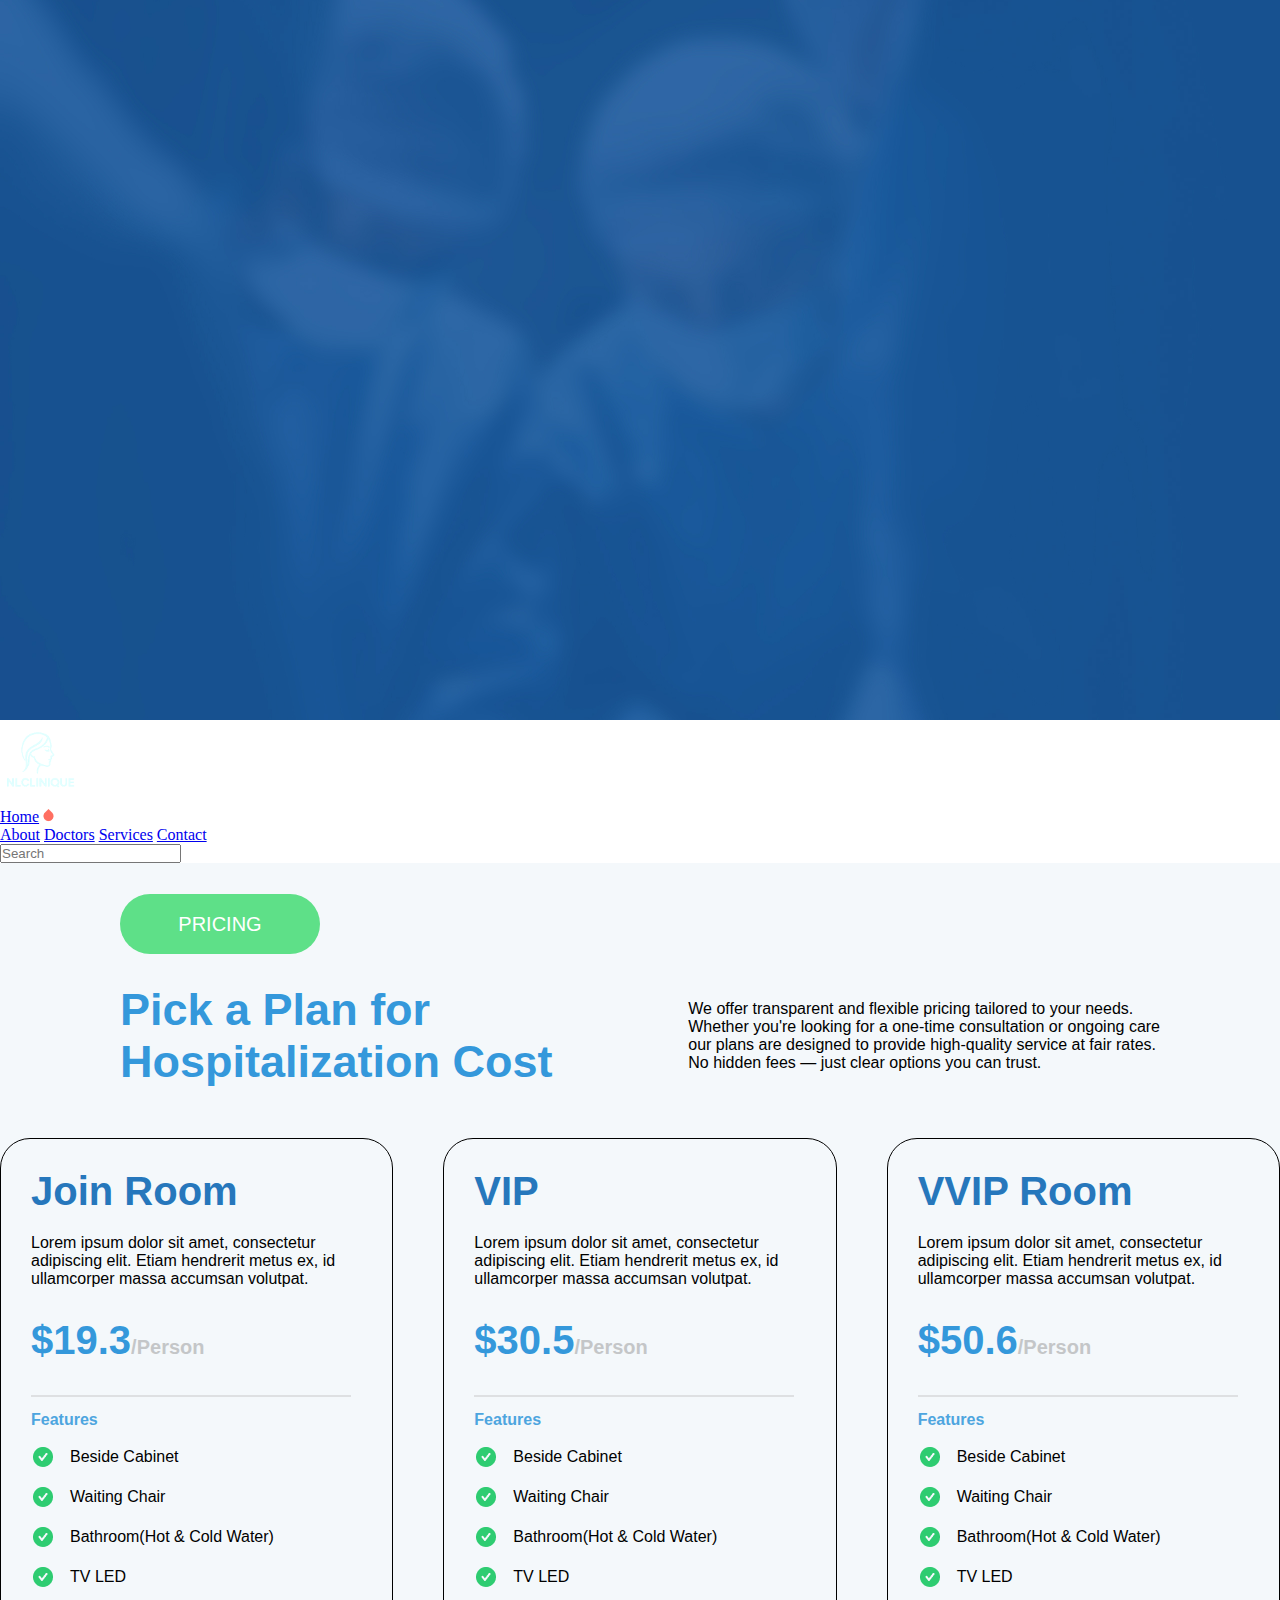
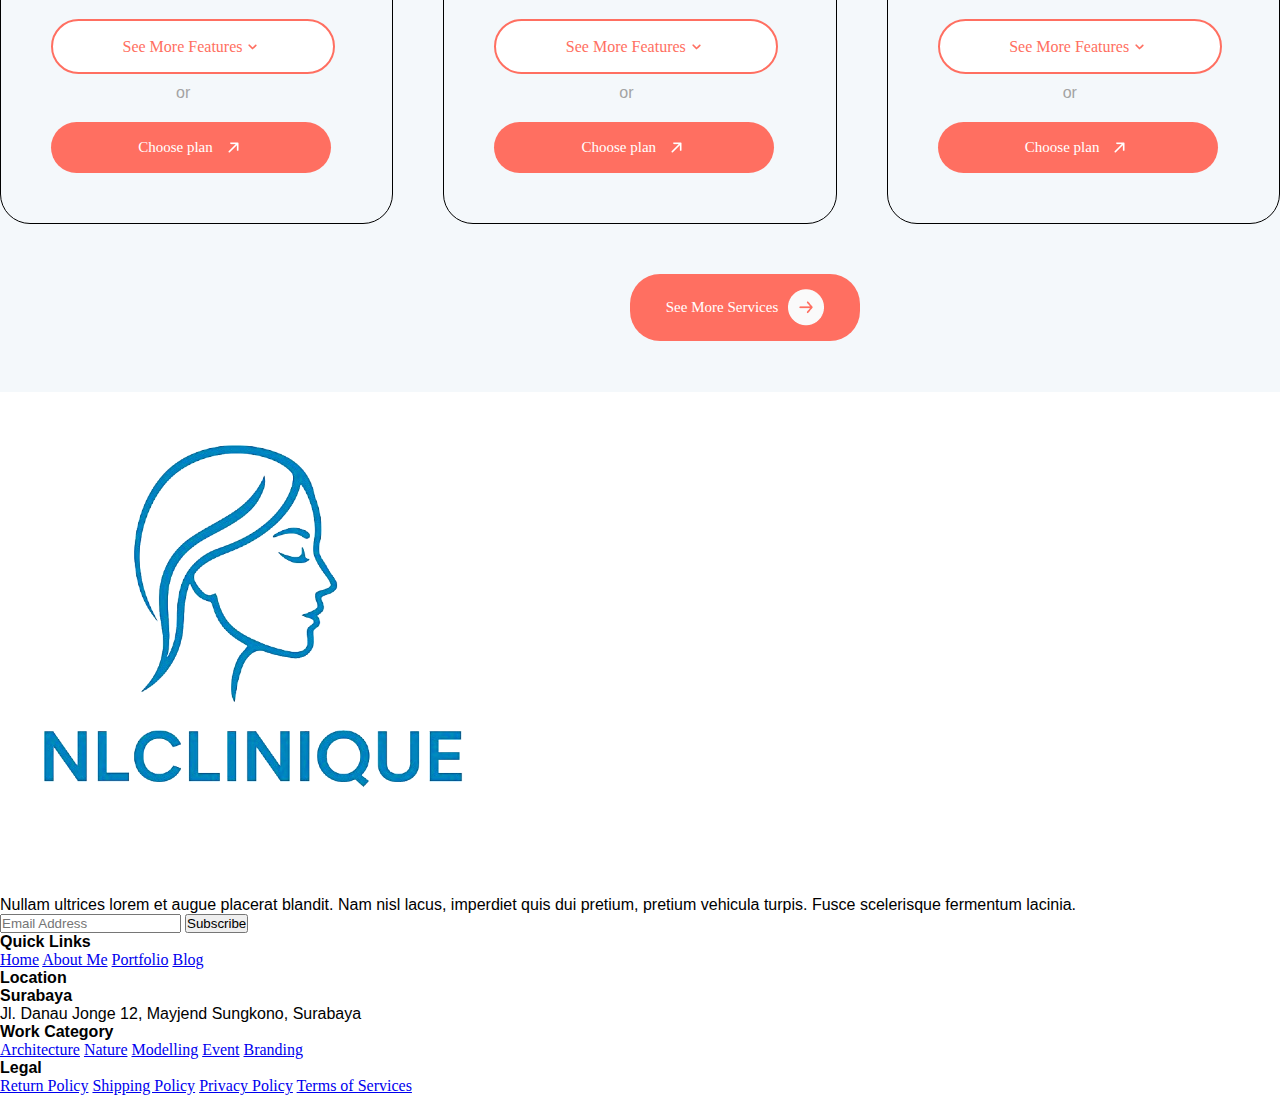
<file: pricing.html>
<!DOCTYPE html>
<html>
<head>
<link rel="stylesheet" href="style.css">
<body>

        <div class="background-container">
        <img src="media/backround.png" alt="Blue gradient background" id="bg">
    </div>

    <div class="main-container">
        <header>
            <div class="nleft">
                <a href="index.html">
                    <img src="media/logo.png" alt="NLClinique Logo" height="80">
                </a>
            </div>
            <nav>
                <div class="nav-link-active">
                    <a href="#">Home</a>
                    <img src="media/under.png" alt="underline">
                </div>
                <a href="pages/about.html">About</a>
                <a href="pages/doctors.html">Doctors</a>
                <a href="pages/services.html">Services</a>
                <a href="pages/contact.html">Contact</a>
            </nav>
            <div class="nright">
                <i class="fa-solid fa-magnifying-glass search-icon"></i>
                <input type="text" placeholder="Search">
            </div>
        </div>
        </header>
          <section class="pricing">
        <div class="pricing-top">
            <div class="pricing-left">
                <p>PRICING</p>
                <h1>Pick a Plan for <br> Hospitalization Cost</h1>
            </div>
            <div class="pricing-right">
                <p>We offer transparent and flexible pricing tailored to your needs.<br> Whether you're looking for a one-time consultation or ongoing care<br> our plans are designed to provide high-quality service at fair rates.<br> No hidden fees — just clear options you can trust.</p>
            </div>
            </div>
            <div class="prices">
                <div class="pricesx3">
                <div class="price1">
                    <div class="pricing-text">
                       <h2>Join Room</h2>
                       <p>Lorem ipsum dolor sit amet, consectetur adipiscing elit. Etiam hendrerit metus ex, id ullamcorper massa accumsan volutpat. </p>
                       <div class="dollar">
                       <h2>$19.3<span class="person">/Person</span></h2>
                       <img src="images/Line 26.png">
                       </div>
                    </div>
                    <div class="features">
                        <h4>Features</h4>
                        <div class="feature1">
                            <img src="images/checkmark-circle.png">
                            <p>Beside Cabinet</p>
                        </div>
                        <div class="feature2">
                            <img src="images/checkmark-circle.png">
                            <p>Waiting Chair</p>
                        </div>
                        <div class="feature3">
                            <img src="images/checkmark-circle.png">
                            <p>Bathroom(Hot & Cold Water)</p>
                        </div>
                        <div class="feature4">
                            <img src="images/checkmark-circle.png">
                            <p>TV LED</p>
                        </div>    
                        </div>
                        <div class="seemore">
                            <div class="more-features">
                            <a href="pricing.html">See More Features</a>
                            <img src="images/chevron-down.png">
                            </div>
                            <p>or</p>
                            <div class="Chooseplan">
                                <a href="pricing.html">Choose plan</a>
                                <img src="images/diagonal-arrow-right-up.png">
                            </div>
                        </div>
                    </div>
                    <div class="price2">
                    <div class="pricing-text">
                       <h2>VIP</h2>
                       <p>Lorem ipsum dolor sit amet, consectetur adipiscing elit. Etiam hendrerit metus ex, id ullamcorper massa accumsan volutpat. </p>
                       <div class="dollar">
                       <h2>$30.5<span class="person">/Person</span></h2>
                       <img src="images/Line 26.png">
                       </div>
                    </div>
                    <div class="features">
                        <h4>Features</h4>
                        <div class="feature1">
                            <img src="images/checkmark-circle.png">
                            <p>Beside Cabinet</p>
                        </div>
                        <div class="feature2">
                            <img src="images/checkmark-circle.png">
                            <p>Waiting Chair</p>
                        </div>
                        <div class="feature3">
                            <img src="images/checkmark-circle.png">
                            <p>Bathroom(Hot & Cold Water)</p>
                        </div>
                        <div class="feature4">
                            <img src="images/checkmark-circle.png">
                            <p>TV LED</p>
                        </div>    
                        </div>
                        <div class="seemore">
                            <div class="more-features">
                            <a href="pricing.html">See More Features</a>
                            <img src="images/chevron-down.png">
                            </div>
                            <p>or</p>
                            <div class="Chooseplan">
                                <a href="pricing.html">Choose plan</a>
                                <img src="images/diagonal-arrow-right-up.png">
                            </div>
                        </div>
                    </div>
                    <div class="price3">
                    <div class="pricing-text">
                       <h2>VVIP Room</h2>
                       <p>Lorem ipsum dolor sit amet, consectetur adipiscing elit. Etiam hendrerit metus ex, id ullamcorper massa accumsan volutpat. </p>
                       <div class="dollar">
                       <h2>$50.6<span class="person">/Person</span></h2>
                       <img src="images/Line 26.png">
                       </div>
                    </div>
                    <div class="features">
                        <h4>Features</h4>
                        <div class="feature1">
                            <img src="images/checkmark-circle.png">
                            <p>Beside Cabinet</p>
                        </div>
                        <div class="feature2">
                            <img src="images/checkmark-circle.png">
                            <p>Waiting Chair</p>
                        </div>
                        <div class="feature3">
                            <img src="images/checkmark-circle.png">
                            <p>Bathroom(Hot & Cold Water)</p>
                        </div>
                        <div class="feature4">
                            <img src="images/checkmark-circle.png">
                            <p>TV LED</p>
                        </div>    
                        </div>
                        <div class="seemore">
                            <div class="more-features">
                            <a href="pricing.html">See More Features</a>
                            <img src="images/chevron-down.png">
                            </div>
                            <p>or</p>
                            <div class="Chooseplan">
                                <a href="pricing.html">Choose plan</a>
                                <img src="images/diagonal-arrow-right-up.png">
                            </div>
                        </div>
                    </div>
                </div>
                </div>
            <div class="more-services">
                <a href="services.html">See More Services</a>
                <img src="images/arrow-right.png">
            </div>
        </section>
        <footer>
    <div class="footer-container">
        <div class="footer-left">
            <img src="media/footerlogo.png" alt="NLClinique Logo" class="footer-logo">
            <p>Nullam ultrices lorem et augue placerat blandit. Nam nisl lacus, imperdiet quis dui pretium, pretium vehicula turpis. Fusce scelerisque fermentum lacinia.</p>
            <form class="subscribe-form">
                <input type="email" placeholder="Email Address">
                <button type="submit">Subscribe</button>
            </form>
            <div class="social-icons">
                <a href="#"><i class="fa-brands fa-whatsapp"></i></a>
                <a href="#"><i class="fa-brands fa-facebook-f"></i></a>
                <a href="#"><i class="fa-brands fa-instagram"></i></a>
            </div>
        </div>
        <div class="footer-right">
            <div class="footer-links">
                <h4>Quick Links</h4>
                <a href="#">Home</a>
                <a href="#">About Me</a>
                <a href="#">Portfolio</a>
                <a href="#">Blog</a>
                <h4>Location</h4>
                <p><strong>Surabaya</strong></p>
                <p>Jl. Danau Jonge 12, Mayjend Sungkono, Surabaya</p>
            </div>
            <div class="footer-links">
                <h4>Work Category</h4>
                <a href="#">Architecture</a>
                <a href="#">Nature</a>
                <a href="#">Modelling</a>
                <a href="#">Event</a>
                <a href="#">Branding</a>
            </div>
            <div class="footer-links">
                <h4>Legal</h4>
                <a href="#">Return Policy</a>
                <a href="#">Shipping Policy</a>
                <a href="#">Privacy Policy</a>
                <a href="#">Terms of Services</a>
            </div>
        </div>
    </div>
</footer>
</file>
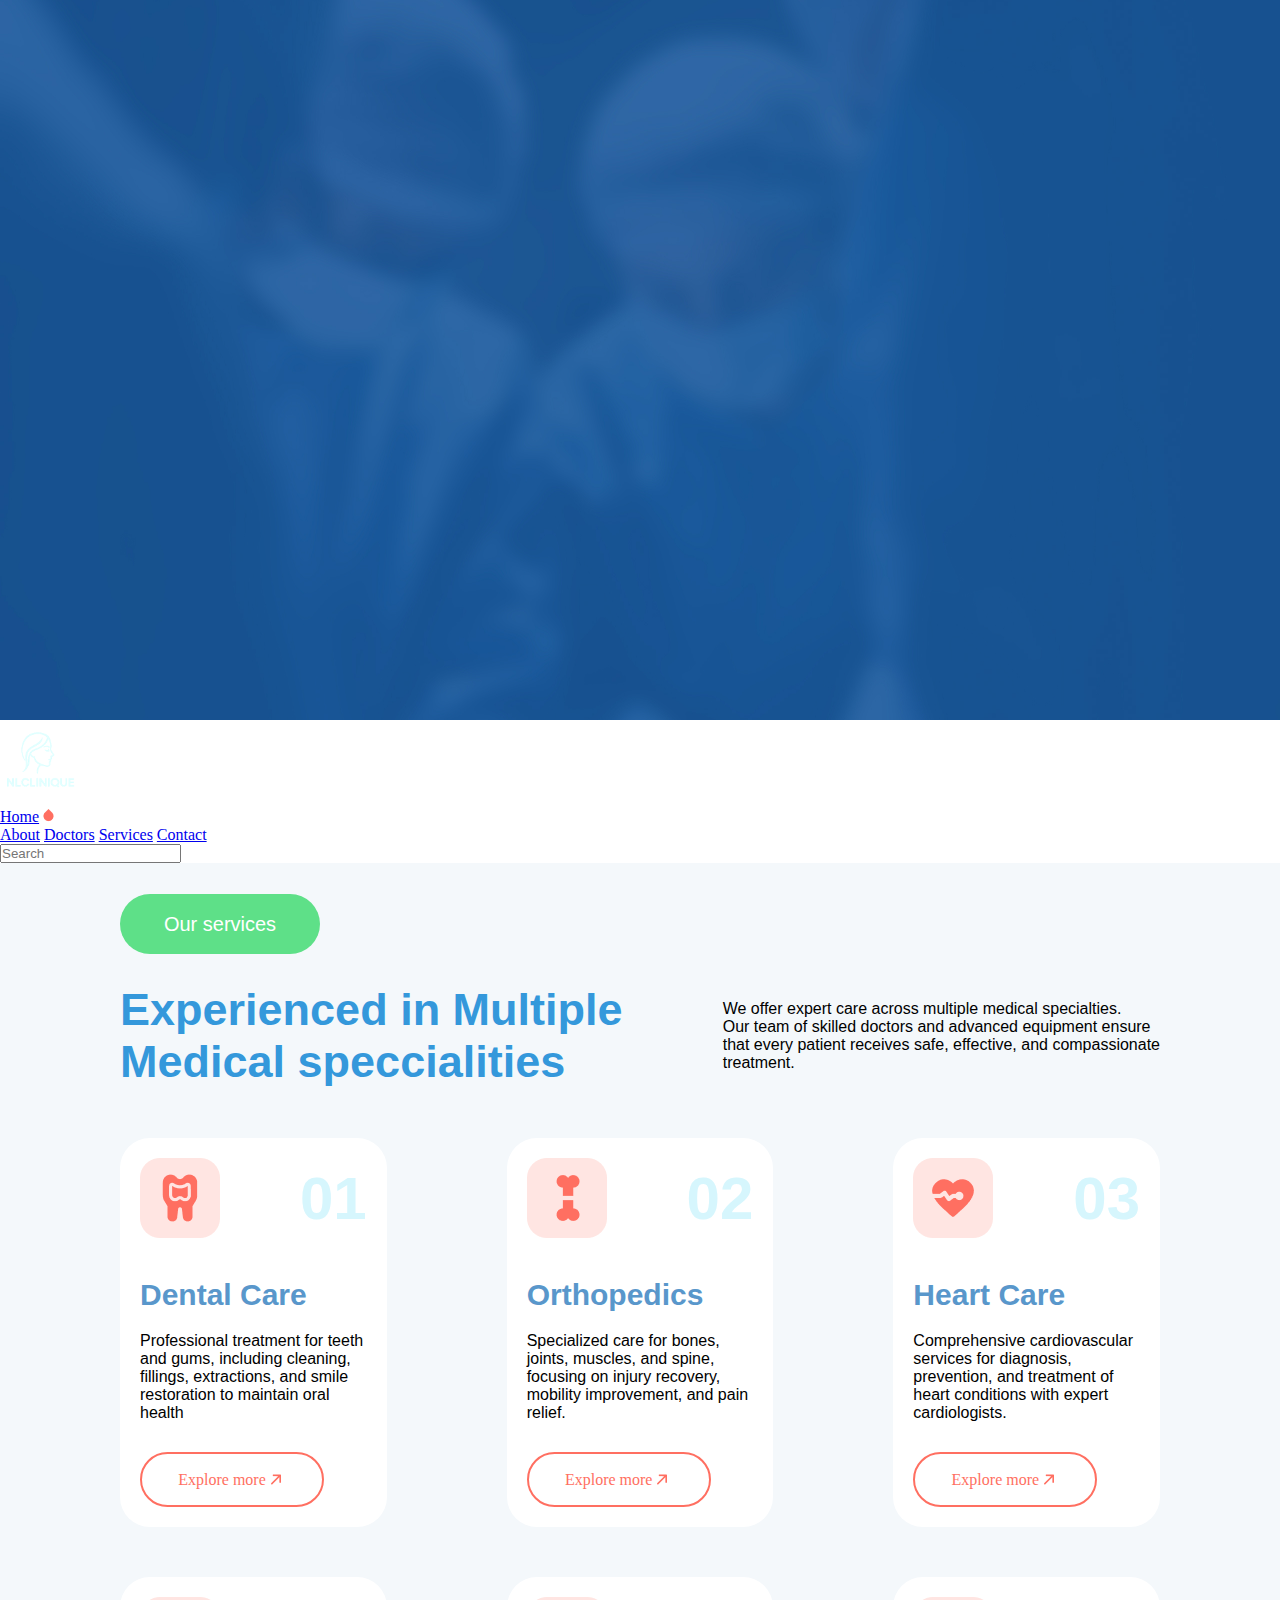
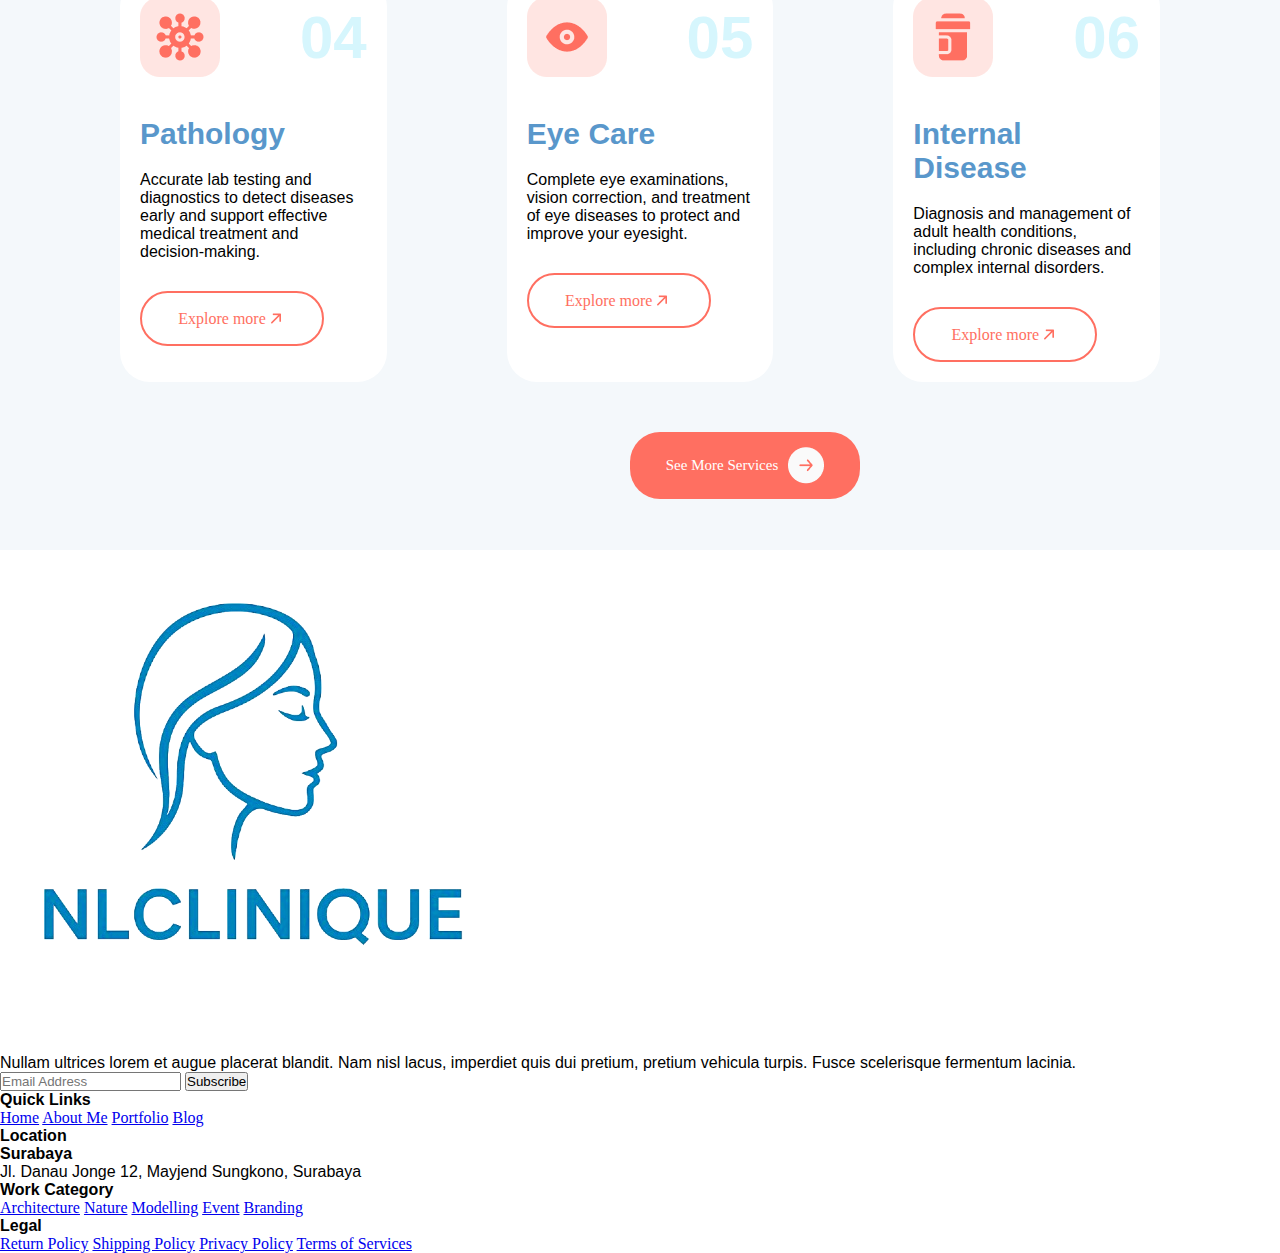
<file: services.html>
<!DOCTYPE html>
<html>
<head>
<link rel="stylesheet" href="style.css">
<body>

        <div class="background-container">
        <img src="media/backround.png" alt="Blue gradient background" id="bg">
    </div>

    <div class="main-container">
        <header>
            <div class="nleft">
                <a href="index.html">
                    <img src="media/logo.png" alt="NLClinique Logo" height="80">
                </a>
            </div>
            <nav>
                <div class="nav-link-active">
                    <a href="#">Home</a>
                    <img src="media/under.png" alt="underline">
                </div>
                <a href="pages/about.html">About</a>
                <a href="pages/doctors.html">Doctors</a>
                <a href="pages/services.html">Services</a>
                <a href="pages/contact.html">Contact</a>
            </nav>
            <div class="nright">
                <i class="fa-solid fa-magnifying-glass search-icon"></i>
                <input type="text" placeholder="Search">
            </div>
        </header>
        <section class="our-services">
        <div class="our-services-top">
            <div class="our-services-left">
                <p>Our services</p>
                <h1>Experienced in Multiple <br> Medical speccialities</h1>
            </div>
            <div class="our-services-right">
                <p>We offer expert care across multiple medical specialties.<br>Our team of skilled doctors and advanced equipment ensure<br>that every patient receives safe, effective, and compassionate<br>treatment.</p>
            </div>
            </div>
            <div class="cards">
                <div class="cardx3">
                <div class="card1">
                    <div class="card1images">
                       <img src="images/Frame 332.png">
                       <p>01</p>
                    </div>
                    <div class="card1text">
                        <h4>Dental Care</h4>
                        <p>Professional treatment for teeth and gums, including cleaning, fillings, extractions, and smile restoration to maintain oral health</p>
                        <div class="explore-more">
                            <a href="services.html">Explore more</a>
                            <img src="images/fleche.png">
                        </div>
                    </div>
                    </div>
                    <div class="card2">
                    <div class="card2images">
                       <img src="images/Frame 333.png">
                       <p>02</p>
                    </div>
                    <div class="card2text">
                        <h4>Orthopedics</h4>
                        <p>Specialized care for bones, joints, muscles, and spine, focusing on injury recovery, mobility improvement, and pain relief.</p>
                        <div class="explore-more">
                            <a href="services.html">Explore more</a>
                            <img src="images/fleche.png">
                        </div>
                    </div>
                    </div>
                    <div class="card3">
                    <div class="card3images">
                       <img src="images/Frame 334.png">
                       <p>03</p>
                    </div>
                    <div class="card3text">
                        <h4>Heart Care</h4>
                        <p>Comprehensive cardiovascular services for diagnosis, prevention, and treatment of heart conditions with expert cardiologists.</p>
                        <div class="explore-more">
                            <a href="services.html">Explore more</a>
                            <img src="images/fleche.png">
                        </div>
                    </div>
                    </div>

                </div>
                <div class="cardx6">
                    <div class="card4">
                    <div class="card4images">
                       <img src="images/Frame 335.png">
                       <p>04</p>
                    </div>
                    <div class="card4text">
                        <h4>Pathology</h4>
                        <p>Accurate lab testing and diagnostics to detect diseases early and support effective medical treatment and decision-making.</p>
                        <div class="explore-more">
                            <a href="services.html">Explore more</a>
                            <img src="images/fleche.png">
                        </div>
                    </div>
                    </div>
                    <div class="card5">
                    <div class="card5images">
                       <img src="images/Frame 336.png">
                       <p>05</p>
                    </div>
                    <div class="card5text">
                        <h4>Eye Care</h4>
                        <p>Complete eye examinations, vision correction, and treatment of eye diseases to protect and improve your eyesight.</p>
                        <div class="explore-more">
                            <a href="services.html">Explore more</a>
                            <img src="images/fleche.png">
                        </div>
                    </div>
                    </div>
                    <div class="card6">
                    <div class="card6images">
                       <img src="images/Frame 337.png">
                       <p>06</p>
                    </div>
                    <div class="card6text">
                        <h4>Internal Disease</h4>
                        <p>Diagnosis and management of adult health conditions, including chronic diseases and complex internal disorders.</p>
                        <div class="explore-more">
                            <a href="services.html">Explore more</a>
                            <img src="images/fleche.png">
                        </div>
                    </div>
                    </div>
                </div>
            </div>
            <div class="more-services">
                <a href="services.html">See More Services</a>
                <img src="images/arrow-right.png">
            </div>
        </section>
        <footer>
    <div class="footer-container">
        <div class="footer-left">
            <img src="media/footerlogo.png" alt="NLClinique Logo" class="footer-logo">
            <p>Nullam ultrices lorem et augue placerat blandit. Nam nisl lacus, imperdiet quis dui pretium, pretium vehicula turpis. Fusce scelerisque fermentum lacinia.</p>
            <form class="subscribe-form">
                <input type="email" placeholder="Email Address">
                <button type="submit">Subscribe</button>
            </form>
            <div class="social-icons">
                <a href="#"><i class="fa-brands fa-whatsapp"></i></a>
                <a href="#"><i class="fa-brands fa-facebook-f"></i></a>
                <a href="#"><i class="fa-brands fa-instagram"></i></a>
            </div>
        </div>
        <div class="footer-right">
            <div class="footer-links">
                <h4>Quick Links</h4>
                <a href="#">Home</a>
                <a href="#">About Me</a>
                <a href="#">Portfolio</a>
                <a href="#">Blog</a>
                <h4>Location</h4>
                <p><strong>Surabaya</strong></p>
                <p>Jl. Danau Jonge 12, Mayjend Sungkono, Surabaya</p>
            </div>
            <div class="footer-links">
                <h4>Work Category</h4>
                <a href="#">Architecture</a>
                <a href="#">Nature</a>
                <a href="#">Modelling</a>
                <a href="#">Event</a>
                <a href="#">Branding</a>
            </div>
            <div class="footer-links">
                <h4>Legal</h4>
                <a href="#">Return Policy</a>
                <a href="#">Shipping Policy</a>
                <a href="#">Privacy Policy</a>
                <a href="#">Terms of Services</a>
            </div>
        </div>
    </div>
</footer>
</file>
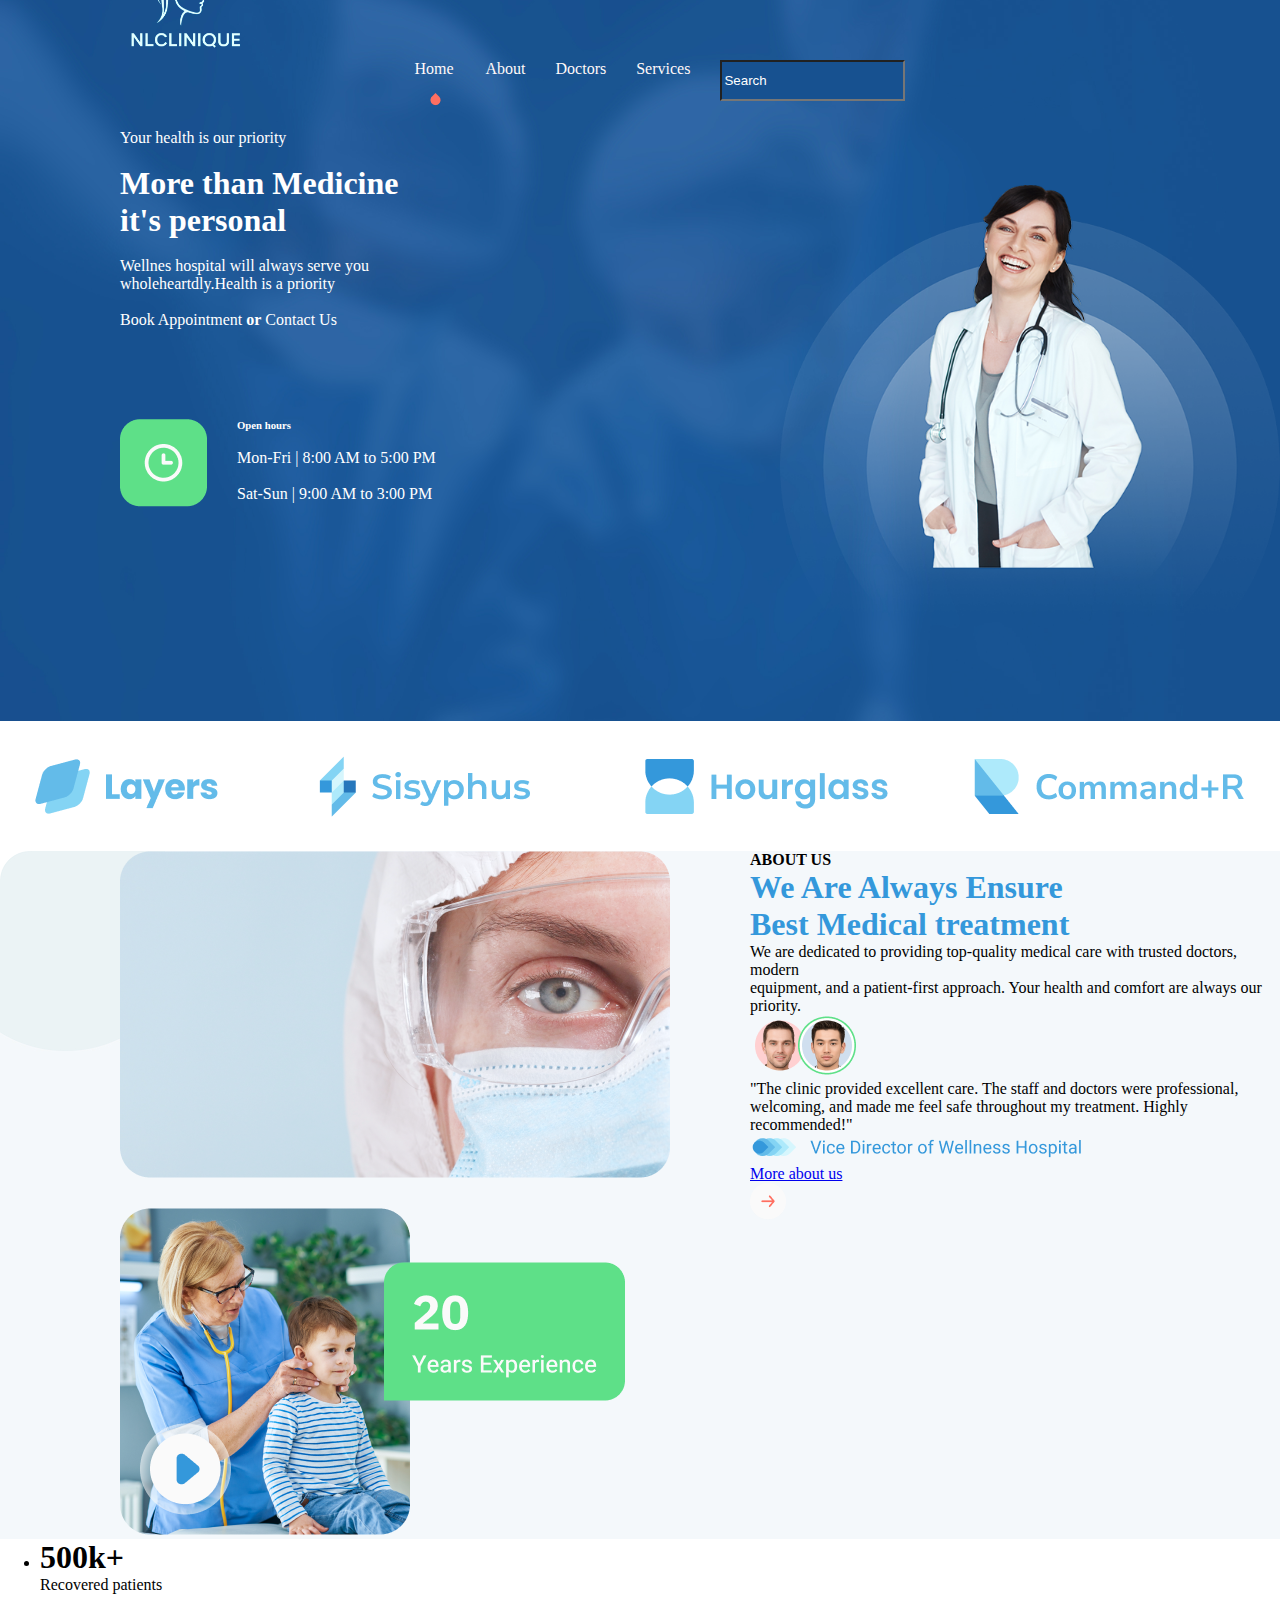
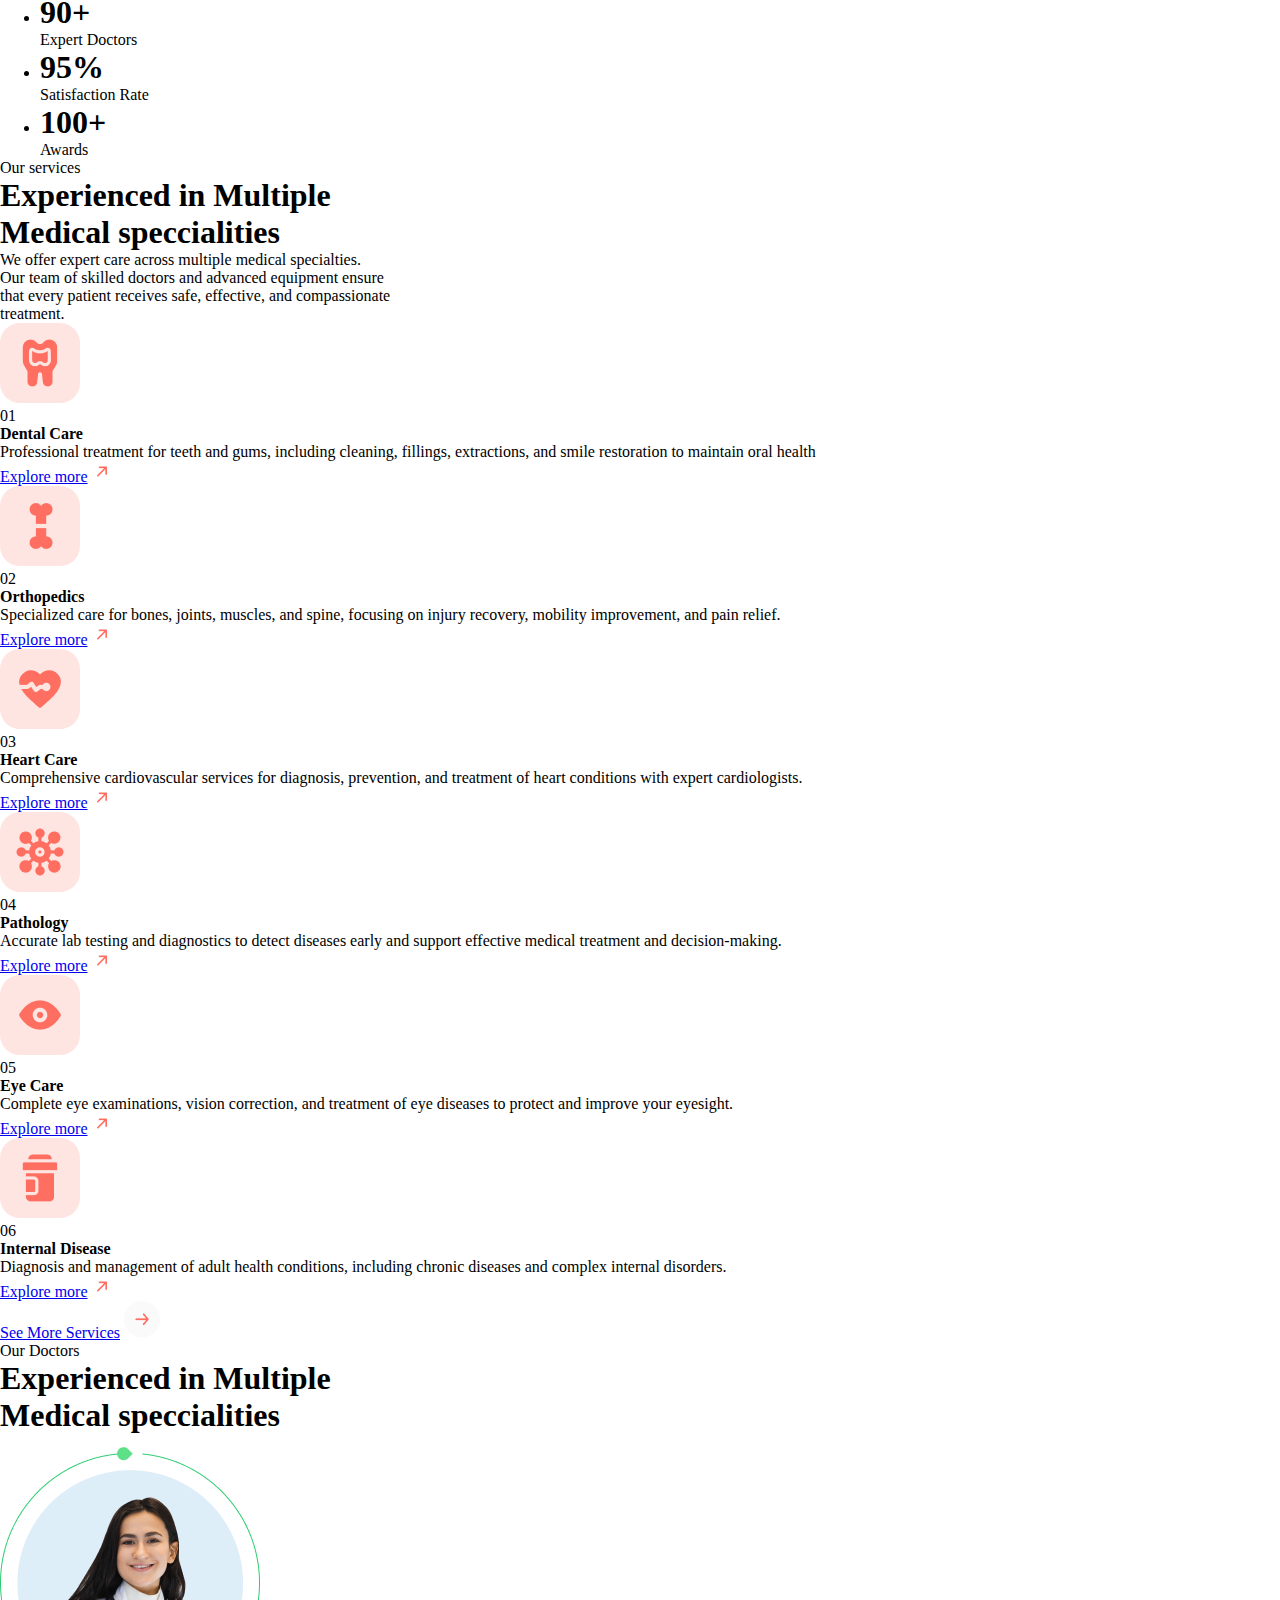
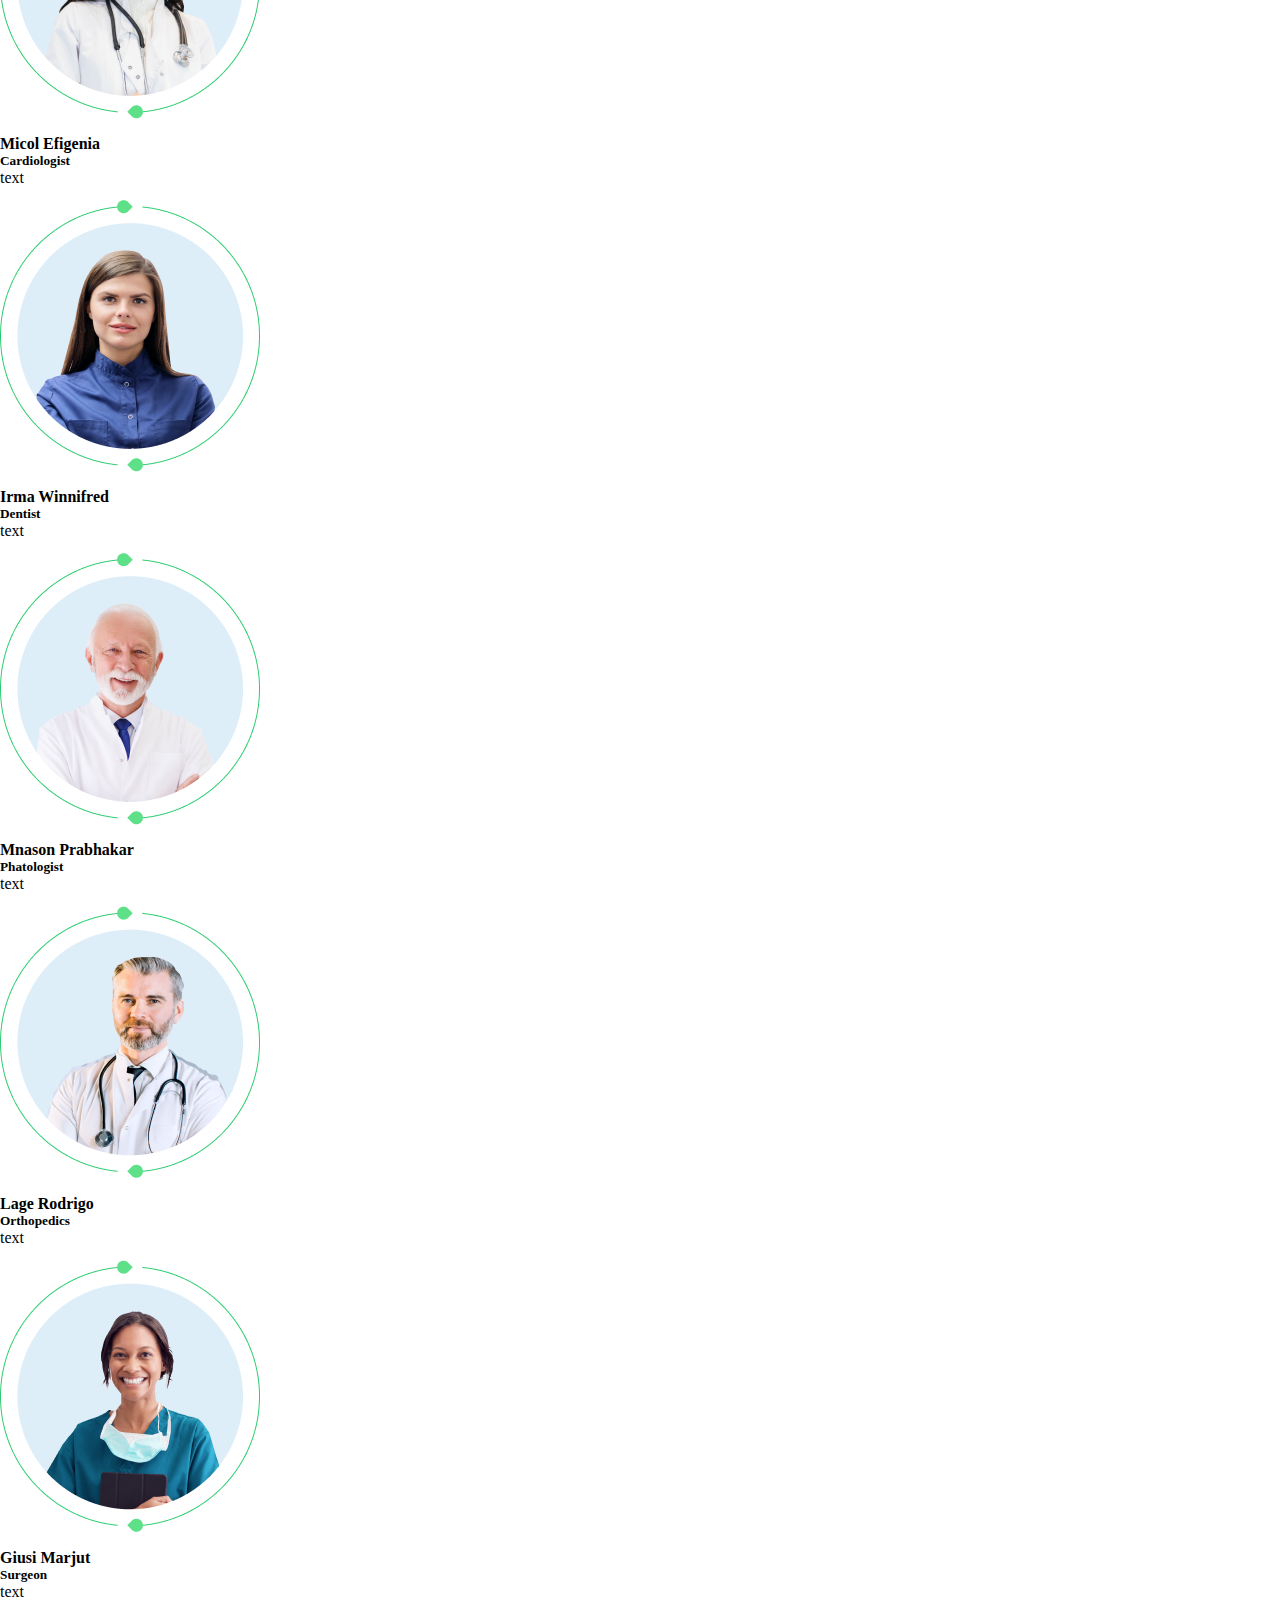
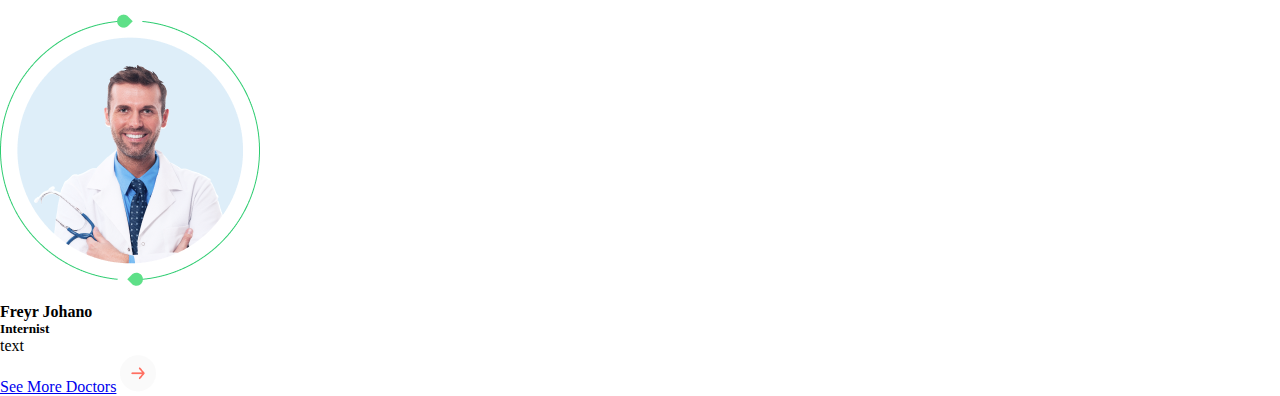
<file: NLClinique3/home.html>
<!DOCTYPE html>
<html>
<head>
<link rel="stylesheet" href="style.css">
<body>
    <div class="acceuil">
        <header>
            <div class="menu">
            <ul>
                <div class="menu-home">
                    <li><a href="Home.html">Home</a></li>
                    <img src="images/under.png" id="under">
                </div>
            <li><a href="About-us.html">About</a></li>
            <li><a href="Doctors.html">Doctors</a></li>
            <li><a href="Services.html">Services</a></li>
            <li>
            <div class="search-box">
                <input type="text" placeholder="Search">
            </div>
            </li>
            </ul>
            </div>
        </header>
    <section class="hero">
    <div class="hero-content">
        <div class="hleft">
            <img src="images/logo.png" id="logo">
         <p>Your health is our priority</p>
         <br>
         <h1> More than Medicine<br>it's personal</h1>
         <br>
         <p>Wellnes hospital will always serve you<br>wholeheartdly.Health is a priority</p>
         <br>
         <a href="book-appointment.html">Book Appointment</a>
         <span class="or-text">or</span>
         <a href="contact.html" >Contact Us</a>
         <div class="horaire">
            <div class="horleft">
            <img src="images/Frame 128.png" id="i2">
            </div>
            <div class="horright">
            <h6>Open hours</h6>
            <br>
            <p >Mon-Fri | 8:00 AM to 5:00 PM</p>
            <br>
            <p>Sat-Sun | 9:00 AM to 3:00 PM</p>
            </div>

         </div>
        </div>
        <div class="hright">
         <img src="images/hero asset 1.png" id="i1">
        </div>
    </div>
    </section>
    </div>
    <div class="partners">
            <img src="images/partner1.png">
            <img src="images/partner2.png">
            <img src="images/partner3.png">
            <img src="images/partner4.png">
        </div>
        <section class="About">
            <div class="about-left">
            <img src="images/Frame 1000001923.png" id="i3">
            </div>
            <div class="about-right">
                <h4>ABOUT US</h4>
                <h1>We Are Always Ensure<br>Best Medical treatment</h1>
                <p>We are dedicated to providing top-quality medical care with trusted doctors, modern<br>equipment, and a patient-first approach. Your health and comfort are always our priority.</p>
                <img src="images/Frame 142.png">
                <div class="user-story">
                  <p>"The clinic provided excellent care. The staff and doctors were professional, welcoming, and made me feel safe throughout my treatment. Highly recommended!"</p>
                  <img src="images/Frame 138.png">
                </div>
                <div class="more-about-us">
                    <p><a href="about us">More about us</a></p>
                    <img src="images/arrow-right.png">
                </div>
            </div>
        </section>

        <div class="stat">
          <ul>
            <li class="rp">
                <h1>500k+</h1>
                <p>Recovered patients</p>
            </li>
            <li class="ed">
               <h1>90+</h1>
               <p>Expert Doctors</p>
            </li>
            <li class="sr">
                <h1>95%</h1>
                <p>Satisfaction Rate</p>
            </li>
            <li class="awards">
                <h1>100+</h1>
                <p>Awards</p>
            </li>
          </ul>
        </div>
        <section class="our-services">
        <div class="our-services-top">
            <div class="our-services-left">
                <p>Our services</p>
                <h1>Experienced in Multiple <br> Medical speccialities</h1>
            </div>
            <div class="our-services-right">
                <p>We offer expert care across multiple medical specialties.<br>Our team of skilled doctors and advanced equipment ensure<br>that every patient receives safe, effective, and compassionate<br>treatment.</p>
            </div>
            </div>
            <div class="cards">
                <div class="cardx3">
                <div class="card1">
                    <div class="card1images">
                       <img src="images/Frame 332.png">
                       <p>01</p>
                    </div>
                    <div class="card1text">
                        <h4>Dental Care</h4>
                        <p>Professional treatment for teeth and gums, including cleaning, fillings, extractions, and smile restoration to maintain oral health</p>
                        <div class="explore-more">
                            <a href="services.html">Explore more</a>
                            <img src="images/fleche.png">
                        </div>
                    </div>
                    </div>
                    <div class="card2">
                    <div class="card2images">
                       <img src="images/Frame 333.png">
                       <p>02</p>
                    </div>
                    <div class="card2text">
                        <h4>Orthopedics</h4>
                        <p>Specialized care for bones, joints, muscles, and spine, focusing on injury recovery, mobility improvement, and pain relief.</p>
                        <div class="explore-more">
                            <a href="services.html">Explore more</a>
                            <img src="images/fleche.png">
                        </div>
                    </div>
                    </div>
                    <div class="card3">
                    <div class="card3images">
                       <img src="images/Frame 334.png">
                       <p>03</p>
                    </div>
                    <div class="card3text">
                        <h4>Heart Care</h4>
                        <p>Comprehensive cardiovascular services for diagnosis, prevention, and treatment of heart conditions with expert cardiologists.</p>
                        <div class="explore-more">
                            <a href="services.html">Explore more</a>
                            <img src="images/fleche.png">
                        </div>
                    </div>
                    </div>

                </div>
                <div class="cardx6">
                    <div class="card4">
                    <div class="card4images">
                       <img src="images/Frame 335.png">
                       <p>04</p>
                    </div>
                    <div class="card4text">
                        <h4>Pathology</h4>
                        <p>Accurate lab testing and diagnostics to detect diseases early and support effective medical treatment and decision-making.</p>
                        <div class="explore-more">
                            <a href="services.html">Explore more</a>
                            <img src="images/fleche.png">
                        </div>
                    </div>
                    </div>
                    <div class="card5">
                    <div class="card5images">
                       <img src="images/Frame 336.png">
                       <p>05</p>
                    </div>
                    <div class="card5text">
                        <h4>Eye Care</h4>
                        <p>Complete eye examinations, vision correction, and treatment of eye diseases to protect and improve your eyesight.</p>
                        <div class="explore-more">
                            <a href="services.html">Explore more</a>
                            <img src="images/fleche.png">
                        </div>
                    </div>
                    </div>
                    <div class="card6">
                    <div class="card6images">
                       <img src="images/Frame 337.png">
                       <p>06</p>
                    </div>
                    <div class="card6text">
                        <h4>Internal Disease</h4>
                        <p>Diagnosis and management of adult health conditions, including chronic diseases and complex internal disorders.</p>
                        <div class="explore-more">
                            <a href="services.html">Explore more</a>
                            <img src="images/fleche.png">
                        </div>
                    </div>
                    </div>
                </div>
            </div>
            <div class="more-services">
                <a href="services.html">See More Services</a>
                <img src="images/arrow-right.png">
            </div>
        </section>

        <section class="our-doctors">
        <div class="our-doctors-top">
                <p>Our Doctors</p>
                <h1>Experienced in Multiple <br> Medical speccialities</h1>
                </div>
            <div class="dcards">
                <div class="dcardx3">
                <div class="dcard1">
                    <div class="dcard1images">
                       <img src="images/d1.png">
                    </div>
                    <div class="dcard1text">
                        <h4>Micol Efigenia</h4>
                        <h5>Cardiologist</h5>
                        <p>text</p>
                    </div>
                    </div>
                    <div class="dcard2">
                    <div class="dcard2images">
                       <img src="images/d2.png">
                    </div>
                    <div class="dcard2text">
                        <h4>Irma Winnifred</h4>
                        <h5>Dentist</h5>
                        <p>text</p>
                    </div>
                    </div>
                    <div class="dcard3">
                    <div class="dcard3images">
                       <img src="images/d3.png">
                    </div>
                    <div class="dcard3text">
                        <h4>Mnason Prabhakar</h4>
                        <h5>Phatologist</h5>
                        <p>text</p>
                        <p></p>
                        <p></p>
                    </div>
                    </div>

                </div>
                <div class="dcardx6">
                    <div class="dcard4">
                    <div class="dcard4images">
                       <img src="images/d4.png">
                    </div>
                    <div class="dcard4text">
                        <h4>Lage Rodrigo</h4>
                        <h5>Orthopedics</h5>
                        <p>text</p>
                    </div>
                    </div>
                    <div class="dcard5">
                    <div class="dcard5images">
                       <img src="images/d5.png">
                    </div>
                    <div class="dcard5text">
                        <h4>Giusi Marjut</h4>
                        <h5>Surgeon</h5>
                        <p>text</p>
                    </div>
                    </div>
                    <div class="dcard6">
                    <div class="dcard6images">
                       <img src="images/d6.png">
                    </div>
                    <div class="dcard6text">
                        <h4>Freyr Johano</h4>
                        <h5>Internist</h5>
                        <p>text</p>
                    </div>
                    </div>
                </div>
            </div>
            <div class="more-services">
                <a href="services.html">See More Doctors</a>
                <img src="images/arrow-right.png">
            </div>
        </section>    
</body>
</file>
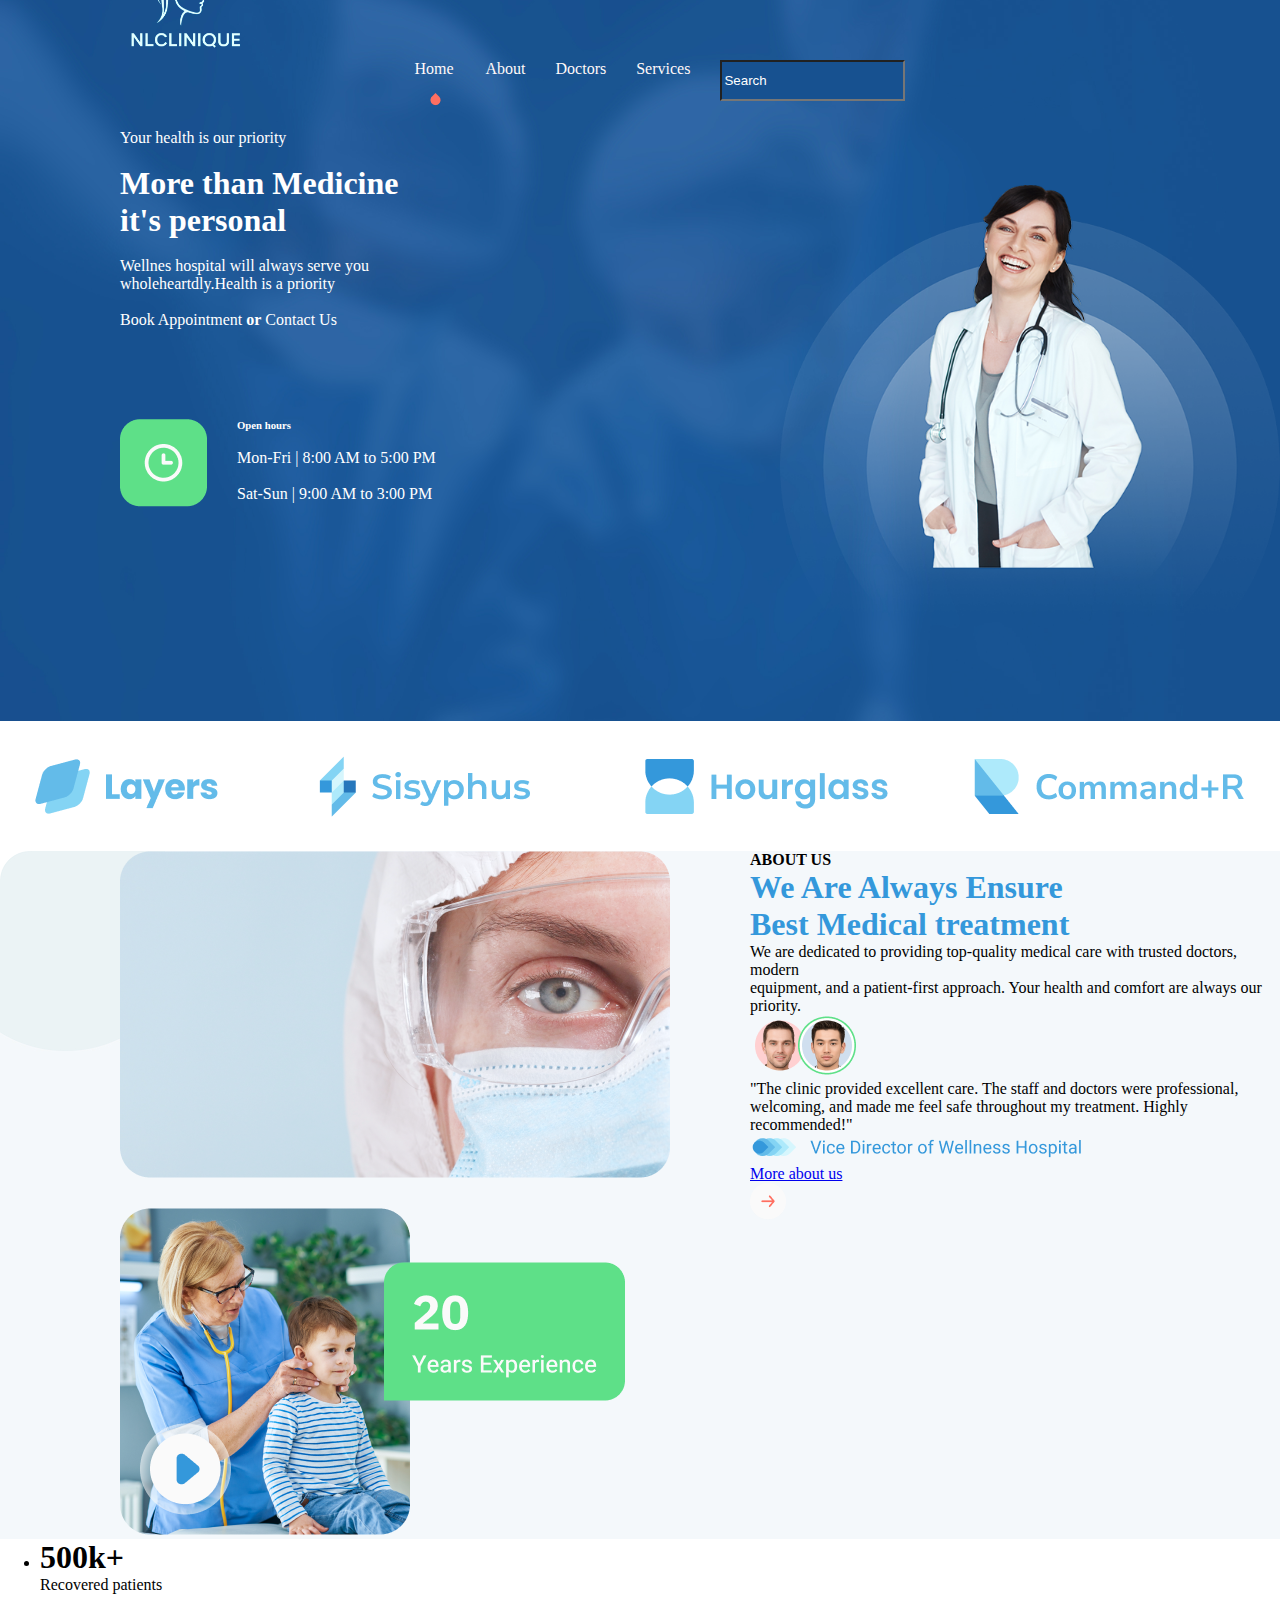
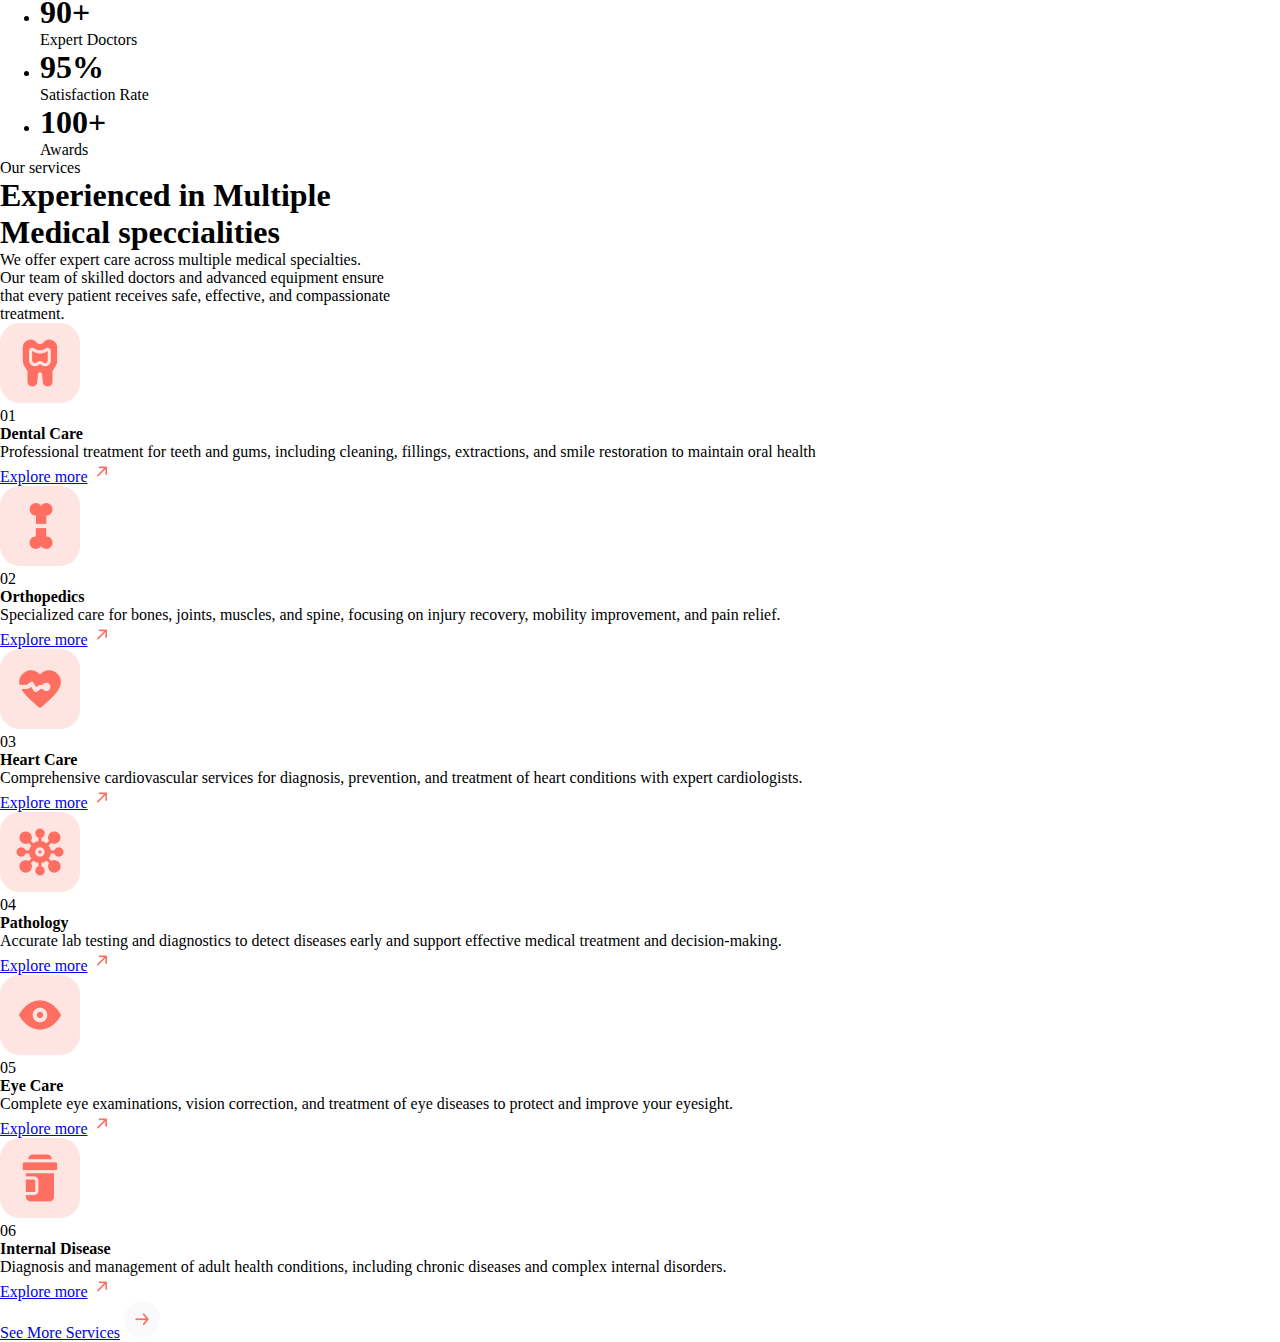
<file: NLClinique3/Untitled-1.html>
<!DOCTYPE html>
<html>
<head>
<link rel="stylesheet" href="style.css">
<body>
    <div class="acceuil">
        <header>
            <div class="menu">
            <ul>
                <div class="menu-home">
                    <li><a href="Home.html">Home</a></li>
                    <img src="images/under.png" id="under">
                </div>
            <li><a href="About-us.html">About</a></li>
            <li><a href="Doctors.html">Doctors</a></li>
            <li><a href="Services.html">Services</a></li>
            <li>
            <div class="search-box">
                <input type="text" placeholder="Search">
            </div>
            </li>
            </ul>
            </div>
        </header>
    <section class="hero">
    <div class="hero-content">
        <div class="hleft">
            <img src="images/logo.png" id="logo">
         <p>Your health is our priority</p>
         <br>
         <h1> More than Medicine<br>it's personal</h1>
         <br>
         <p>Wellnes hospital will always serve you<br>wholeheartdly.Health is a priority</p>
         <br>
         <a href="book-appointment.html">Book Appointment</a>
         <span class="or-text">or</span>
         <a href="contact.html" >Contact Us</a>
         <div class="horaire">
            <div class="horleft">
            <img src="images/Frame 128.png" id="i2">
            </div>
            <div class="horright">
            <h6>Open hours</h6>
            <br>
            <p >Mon-Fri | 8:00 AM to 5:00 PM</p>
            <br>
            <p>Sat-Sun | 9:00 AM to 3:00 PM</p>
            </div>

         </div>
        </div>
        <div class="hright">
         <img src="images/hero asset 1.png" id="i1">
        </div>
    </div>
    </section>
    </div>
    <div class="partners">
            <img src="images/partner1.png">
            <img src="images/partner2.png">
            <img src="images/partner3.png">
            <img src="images/partner4.png">
        </div>
        <section class="About">
            <div class="about-left">
            <img src="images/Frame 1000001923.png" id="i3">
            </div>
            <div class="about-right">
                <h4>ABOUT US</h4>
                <h1>We Are Always Ensure<br>Best Medical treatment</h1>
                <p>We are dedicated to providing top-quality medical care with trusted doctors, modern<br>equipment, and a patient-first approach. Your health and comfort are always our priority.</p>
                <img src="images/Frame 142.png">
                <div class="user-story">
                  <p>"The clinic provided excellent care. The staff and doctors were professional, welcoming, and made me feel safe throughout my treatment. Highly recommended!"</p>
                  <img src="images/Frame 138.png">
                </div>
                <div class="more-about-us">
                    <p><a href="about us">More about us</a></p>
                    <img src="images/arrow-right.png">
                </div>
            </div>
        </section>

        <div class="stat">
          <ul>
            <li class="rp">
                <h1>500k+</h1>
                <p>Recovered patients</p>
            </li>
            <li class="ed">
               <h1>90+</h1>
               <p>Expert Doctors</p>
            </li>
            <li class="sr">
                <h1>95%</h1>
                <p>Satisfaction Rate</p>
            </li>
            <li class="awards">
                <h1>100+</h1>
                <p>Awards</p>
            </li>
          </ul>
        </div>
        <section class="our-services">
        <div class="our-services-top">
            <div class="our-services-left">
                <p>Our services</p>
                <h1>Experienced in Multiple <br> Medical speccialities</h1>
            </div>
            <div class="our-services-right">
                <p>We offer expert care across multiple medical specialties.<br>Our team of skilled doctors and advanced equipment ensure<br>that every patient receives safe, effective, and compassionate<br>treatment.</p>
            </div>
            </div>
            <div class="cards">
                <div class="cardx3">
                <div class="card1">
                    <div class="card1images">
                       <img src="images/Frame 332.png">
                       <p>01</p>
                    </div>
                    <div class="card1text">
                        <h4>Dental Care</h4>
                        <p>Professional treatment for teeth and gums, including cleaning, fillings, extractions, and smile restoration to maintain oral health</p>
                        <div class="explore-more">
                            <a href="services.html">Explore more</a>
                            <img src="images/fleche.png">
                        </div>
                    </div>
                    </div>
                    <div class="card2">
                    <div class="card2images">
                       <img src="images/Frame 333.png">
                       <p>02</p>
                    </div>
                    <div class="card2text">
                        <h4>Orthopedics</h4>
                        <p>Specialized care for bones, joints, muscles, and spine, focusing on injury recovery, mobility improvement, and pain relief.</p>
                        <div class="explore-more">
                            <a href="services.html">Explore more</a>
                            <img src="images/fleche.png">
                        </div>
                    </div>
                    </div>
                    <div class="card3">
                    <div class="card3images">
                       <img src="images/Frame 334.png">
                       <p>03</p>
                    </div>
                    <div class="card3text">
                        <h4>Heart Care</h4>
                        <p>Comprehensive cardiovascular services for diagnosis, prevention, and treatment of heart conditions with expert cardiologists.</p>
                        <div class="explore-more">
                            <a href="services.html">Explore more</a>
                            <img src="images/fleche.png">
                        </div>
                    </div>
                    </div>

                </div>
                <div class="cardx6">
                    <div class="card4">
                    <div class="card4images">
                       <img src="images/Frame 335.png">
                       <p>04</p>
                    </div>
                    <div class="card4text">
                        <h4>Pathology</h4>
                        <p>Accurate lab testing and diagnostics to detect diseases early and support effective medical treatment and decision-making.</p>
                        <div class="explore-more">
                            <a href="services.html">Explore more</a>
                            <img src="images/fleche.png">
                        </div>
                    </div>
                    </div>
                    <div class="card5">
                    <div class="card5images">
                       <img src="images/Frame 336.png">
                       <p>05</p>
                    </div>
                    <div class="card5text">
                        <h4>Eye Care</h4>
                        <p>Complete eye examinations, vision correction, and treatment of eye diseases to protect and improve your eyesight.</p>
                        <div class="explore-more">
                            <a href="services.html">Explore more</a>
                            <img src="images/fleche.png">
                        </div>
                    </div>
                    </div>
                    <div class="card6">
                    <div class="card6images">
                       <img src="images/Frame 337.png">
                       <p>06</p>
                    </div>
                    <div class="card6text">
                        <h4>Internal Disease</h4>
                        <p>Diagnosis and management of adult health conditions, including chronic diseases and complex internal disorders.</p>
                        <div class="explore-more">
                            <a href="services.html">Explore more</a>
                            <img src="images/fleche.png">
                        </div>
                    </div>
                    </div>
                </div>
            </div>
            <div class="more-services">
                <a href="services.html">See More Services</a>
                <img src="images/arrow-right.png">
            </div>
        </section>    
</body>
</file>
<file: style.css>
*{
  margin:0;
  padding:0;
}
p{
  font-family:"Inter", sans-serif;
}
h1{
  font-family: "Inter", sans-serif;
}

h2{
  font-family: "Inter", sans-serif;
}

h6{
font-family: "Inter", sans-serif;
}

h4{
  font-family: "Inter", sans-serif;
}
h5{
   font-family: "Inter", sans-serif;
}
.acceuil{
  background-image: url("images/Frame\ 1000002035.png");
}

.menu{
  display: flex;
  justify-content: center;
  align-items: center;
  padding: 60px 10px;
}

#under{
  margin:15px;
}

#logo{
  position: relative;
  height: 130px;
  bottom: 50px;
}
.search-box input{
  color: white;
  height: 35px;
  background-color:#175190;
}
.search-box ::placeholder{
  color:white;
}

.menu ul{
  list-style: none;
  display: flex;
  gap: 30px;
}

.menu ul li a {
  text-decoration: none;
  color: rgb(255, 249, 249);
  font-size: 16px;
}

.hero-content{
  display: flex;
  justify-content: space-between;
  width: 100%;
  align-items: center;
}

.hleft{
  position: relative;
  left: 120px;
  bottom: 200px;
  color: white;
}
.hleft a {
  color: white;
  text-decoration: none;
}
.hleft .or-text{
  font-weight: bold;
}

.horaire{
  margin-top: 90px;
  display: flex;
  gap: 30px;
  justify-content: space-between;
}

.hright{
  margin-top:0px;
}

#i1{
  width: 500px;
}

.partners{
  display: flex;
  justify-content: center;
  gap: 60px;
  background-color: rgb(255, 255, 255);
  width: 100%;
  height: 130px;
}
.partners img{
  margin-top: 25px;
  width: 250px;
  height: 60px;
}


.About{
  display: flex;
  background-image: url("images/Frame\ 1000001998.png");
  width: 100%;
  background-repeat:no-repeat;
}
.about-left{
  position: relative;
  left: 120px;
}
.about-right{
  margin-left: 200px;
}
.about-right p{
  font-size: 15px;
  margin: 20px 20px 20px 0px;
}
.about-right h1{
  font-size: 50px;
  color:#3498db;
}
.about-right h4{
  display: flex;
  align-items: center;
  justify-content: center;
  width: 200px;
  height: 60px;
  border-radius: 30px;
  background: #5ee088;
  color: white;
  margin: 20px 20px 20px 0px;
  font-size: 20px;
}




.stat{
  background-color: white;
  height: 200px;
}
.stat h1{
  color: #3498db;
  font-size: 60px;
}
.stat ul {
  display: flex;
  justify-content: center;
  gap: 200px;
  list-style: none;
  padding: 0;
}

.stat li {
  text-align: center;
  margin-top:40px;
}
.stat li p{
  margin-top: 20px;
}

.user-story{
  margin-top: -25px;
  border-radius: 30px;
  border: 2px solid;
  border-color: rgb(196, 194, 194);
  padding:30px;
  width: 500px;
}
.more-about-us{
  display: flex;
  align-items: center;
  justify-content: center;
  border-radius: 30px;
  background:#ff6f61;
  width: 200px;
  margin-top: 30px;
}
.more-about-us a{
  text-decoration: none;
  color: white;
  font-size: 15px;
}

.our-services{
  padding-top: 1px;
  padding-bottom: 1px;
  background-color: #f4f8fb;
}
.our-services-top{
  display: flex;
  justify-content: space-between;
}
.our-services-left{
  margin-left:120px;
}
.our-services-left p{
  display: flex;
  align-items: center;
  justify-content: center;
  width: 200px;
  height: 60px;
  border-radius: 30px;
  background: #5ee088;
  color: white;
  font-size: 20px;
  margin-top: 30px;
  margin-bottom: 30px;
}

.our-services-left h1{
  color:#3498db;
  font-size:  45px;
}
.our-services-right{
  display: flex;
  justify-content: center;
  align-items: center;
  margin-top:120px;
  margin-right:120px;
}

.card1{
  background-color: white;
  margin-top: 50px;
  margin-left: 120px;
  width: 400px;
}
.card1images{
  display: flex;
  justify-content: space-between;
  align-items: center;
  padding: 20px;
}
.card1images p{
  color: #d6f6fd;
  font-weight:bold;
  font-size: 60px;
}
.card2{
  background-color: white;
  margin-top: 50px;
  margin-left: 120px;
  width: 400px;
}
.card2images{
  display: flex;
  justify-content: space-between;
  align-items: center;
  padding:20px;
}
.card2images p{
  color: #d6f6fd;
  font-weight:bold;
  font-size: 60px;
}
.card3{
  background-color: white;
  margin-top: 50px;
  margin-right: 120px;
  margin-left: 120px;
  width: 400px;
}
.card3images{
  display: flex;
  justify-content: space-between;
  align-items: center;
  padding:20px;
}
.card3images p{
  color: #d6f6fd;
  font-weight:bold;
  font-size: 60px;
}
.cardx3{
  display: flex;
  justify-content: space-between;
  gap:0px;
}
.cardx6{
  display: flex;
  justify-content: space-between;
  gap:0px;
}

.card4{
  background-color: white;
  margin-top: 50px;
  margin-left: 120px;
  width: 400px;
}
.card4images{
  display: flex;
  justify-content: space-between;
  align-items: center;
  padding:20px;
}
.card4images p{
  color: #d6f6fd;
  font-weight:bold;
  font-size: 60px;
}
.card5{
  background-color: white;
  margin-top: 50px;
  margin-left: 120px;
  width: 400px;
}
.card5images{
  display: flex;
  justify-content: space-between;
  align-items: center;
  padding:20px;
}
.card5images p{
  color: #d6f6fd;
  font-weight:bold;
  font-size: 60px;
}
.card6{
  background-color: white;
  margin-top: 50px;
  margin-right: 120px;
  margin-left: 120px;
  width: 400px;
}
.card6images{
  display: flex;
  justify-content: space-between;
  align-items: center;
  padding:20px;
}
.card6images p{
  color: #d6f6fd;
  font-weight:bold;
  font-size: 60px;
}

.card1{
  border-radius: 30px;
}

.card2{
  border-radius: 30px;
}
.card3{
  border-radius: 30px;
}
.card4{
  border-radius: 30px;
}
.card5{
  border-radius: 30px;
}
.card6{
  border-radius: 30px;
}
.card1text{
  padding: 20px;
}
.card1text h4{
  font-size: 30px;
  color:#5997cb;
  margin-bottom: 20px;
}
.card2text{
  padding: 20px;
}
.card2text h4{
  font-size: 30px;
  color:#5997cb;
  margin-bottom: 20px;
}
.card3text{
  padding: 20px;
}
.card3text h4{
  font-size: 30px;
  color:#5997cb;
  margin-bottom: 20px;
}
.card4text{
  padding: 20px;
}
.card4text h4{
  font-size: 30px;
  color:#5997cb;
  margin-bottom: 20px;
}
.card5text{
  padding: 20px;
}
.card5text h4{
  font-size: 30px;
  color:#5997cb;
  margin-bottom: 20px;
}
.card6text{
  padding: 20px;
}
.card6text h4{
  font-size: 30px;
  color:#5997cb;
  margin-bottom: 20px;
}

.explore-more a{
  text-decoration: none;
  color:#ff6f61
}

.explore-more{
  display: flex;
  align-items: center;
  justify-content: center;
  border-color: #ff6f61;
  border-radius: 30px;
  background:#ffffff;
  width:  150px;
  border: 2px solid #ff6f61;
  margin-top: 30px;
  padding: 15px;
}

.more-services {
  position: relative;
  margin-left: 630px;
  display: flex;
  align-items: center;
  justify-content: center;
  border-radius: 30px;
  background:#ff6f61;
  width: 200px;
  margin-top: 50px;
  margin-bottom: 50px;
  padding: 15px;
  gap: 10px;
}
.more-services a{
  text-decoration: none;
  color: white;
  font-size: 15px;
}

.our-doctors{
  padding-top: 1px;
  background-color: #ffffff;
}

.our-doctors-top p{
  display: flex;
  align-items: center;
  justify-content: center;
  width: 200px;
  height: 60px;
  border-radius: 30px;
  background: #5ee088;
  color: white;
  font-size: 20px;
  margin-top: 90px;
  margin-bottom: 30px;
  margin-left:650px;
}

.our-doctors-top h1{
  color:#3498db;
  font-size:  45px;
  margin-left: 510px;
}

.dcard1{
  background-color: #f4f8fb;
  margin-top: 50px;
  margin-left: 120px;
  width: 400px;
}
.dcard1images{
  display: flex;
  justify-content: center;
  align-items: center;
}
 
.dcard2{
  background-color:#f4f8fb;
  margin-top: 50px;
  margin-left: 120px;
  width: 400px;
}
.dcard2images{
  display: flex;
  justify-content: center;
  align-items: center;
}
.dcard3{
  background-color: #f4f8fb;
  margin-top: 50px;
  margin-right: 120px;
  margin-left: 120px;
  width: 400px;
}
.dcard3images{
  display: flex;
  justify-content: center;
  align-items: center;
}



.dcardx3{
  display: flex;
  justify-content: space-between;
  gap:0px;
}
.dcardx6{
  display: flex;
  justify-content: space-between;
  gap:0px;
}

.dcard4{
  background-color: #f4f8fb;
  margin-top: 50px;
  margin-left: 120px;
  width: 400px;
}
.dcard4images{
  display: flex;
  justify-content: center;
  align-items: center;
}

.dcard5{
  background-color: #f4f8fb;
  margin-top: 50px;
  margin-left: 120px;
  width: 400px;
}
.dcard5images{
  display: flex;
  justify-content: center;
  align-items: center;
}


.dcard6{
  background-color: #f4f8fb;
  margin-top: 50px;
  margin-right: 120px;
  margin-left: 120px;
  width: 400px;
}
.dcard6images{
  display: flex;
  justify-content: center;
  align-items: center;
}


.dcard1{
  border-radius: 30px;
}

.dcard2{
  border-radius: 30px;
}
.dcard3{
  border-radius: 30px;
}
.dcard4{
  border-radius: 30px;
}
.dcard5{
  border-radius: 30px;
}
.dcard6{
  border-radius: 30px;
}
.dcard1text{
  padding: 20px;
}
.dcard1text h4{
  font-size: 30px;
  color:#5997cb;
  margin-left: 50px;
  margin-bottom: 20px;
}

.dcard1text h5{
  font-size: 20px;
  color: #ff6f61;
  margin-left: 95px;

}
.dcard1text p{
  margin-top: 20px;
  margin-left: 25px;
}
.dcard2text{
  padding: 20px;
}
.dcard2text h4{
  font-size: 30px;
  color:#5997cb;
  margin-left: 50px;
  margin-bottom: 20px;
}
.dcard2text h5{
  font-size: 20px;
  color: #ff6f61;
  margin-left: 120px;

}
.dcard2text p{
  margin-top: 20px;
  margin-left: 25px;
}

.dcard3text{
  padding: 20px;
}

.dcard3text p{
  margin-top: 20px;
  margin-left: 25px;
}

.dcard3text h4{
  font-size: 30px;
  color:#5997cb;
  margin-bottom: 20px;
  margin-left: 20px;
}
.dcard3text h5{
  font-size: 20px;
  color: #ff6f61;
  margin-left: 100px;
}

.dcard4text{
  padding: 20px;
}
.dcard4text h4{
  font-size: 30px;
  color:#5997cb;
  margin-bottom: 20px;
  margin-left: 50px;
}
.dcard4text h5{
  font-size: 20px;
  color: #ff6f61;
  margin-left: 90px;
}
.dcard4text p{
  margin-top: 20px;
  margin-left: 25px;
}

.dcard5text{
  padding: 20px;
}
.dcard5text h4{
  font-size: 30px;
  color:#5997cb;
  margin-bottom: 20px;
  margin-left: 60px;
}

.dcard5text h5{
  font-size: 20px;
  color: #ff6f61;
  margin-left: 115px;

}

.dcard5text p{
  margin-top: 20px;
  margin-left: 25px;
}
.dcard6text{
  padding: 20px;
}
.dcard6text h4{
  font-size: 30px;
  color:#5997cb;
  margin-bottom: 20px;
  margin-left: 60px;
}
.dcard6text h5{
  font-size: 20px;
  color: #ff6f61;
  margin-left: 110px;
}
.dcard6text p{
  margin-top: 20px;
  margin-left: 25px;
}

.see-doctors{
  display: flex;
  justify-content: center;
  border:2px solid;
  border-radius: 30px;
  border-color: #ffffff;
  background-color: #ffffff;
  margin: 100px;
}
.sdleft{
  width: 813px;
  background-image:url(images/Rectangle\ 96.png);
  background-repeat: no-repeat;
}

.sdright img{
  border-right: 2px solid;
  color: #ffffff;
  border-top-right-radius: 30px;
  border-bottom-right-radius: 30px;
}
.sdleft h1{
  font-size: 50px;
  margin: 60px;
  color: white;
}
.sdleft p{
  color: white;
  margin:60px;
}
.bookappointmentbtn{
  display: flex;
  align-items: center;
  justify-content: center;
  border-radius: 30px;
  background:#e3faff;
  width: 200px;
  margin-top: 80px;
  margin-left: 50px;
  width: 300px;
  padding: 15px;
  gap:10px;
}
.bookappointmentbtn a{
  text-decoration: none;
  color: #2677bc;
}

.pricing{
  padding-top: 1px;
  padding-bottom: 1px;
  background-color: #f4f8fb;
}
.pricing-top{
  display: flex;
  justify-content: space-between;
}
.pricing-left{
  margin-left:120px;
}
.pricing-left p{
  display: flex;
  align-items: center;
  justify-content: center;
  width: 200px;
  height: 60px;
  border-radius: 30px;
  background: #5ee088;
  color: white;
  font-size: 20px;
  margin-top: 30px;
  margin-bottom: 30px;
}

.pricing-left h1{
  color:#3498db;
  font-size:  45px;
}
.pricing-right{
  display: flex;
  justify-content: center;
  align-items: center;
  margin-top:120px;
  margin-right:120px;
}

.price1{
  border: 1px solid;
  border-radius:30px ;
  border-color: black;
  width: 400px;
}

.pricing-text{
  padding: 30px;
}
.pricing-text h2{
  color: #2677bc;
  margin-bottom: 20px;
  font-size: 40px;
}
.pricing-text p{
  margin-bottom: 30px;
}
.dollar h2{
  color: #3498db;
}
.dollar span{
  color:#969696;
  font-size: 20px;
  opacity: 50%;
}
.features{
  margin-left: 30px;
  margin-top: -20px;
}
.features h4{
  color: #4da5df;
  margin-bottom: 15px;
}
.feature1{
  display: flex;
  align-items: center;
  gap:15px;
  margin-bottom: 15px;
}
.feature2{
  display: flex;
  align-items: center;
  gap:15px;
  margin-bottom: 15px;
}
.feature3{
  display: flex;
  align-items: center;
  gap:15px;
  margin-bottom: 15px;
}
.feature4{
  display: flex;
  align-items: center;
  gap:15px;
  margin-bottom: 15px;
}

.more-features a{
  text-decoration: none;
  color:#ff6f61
}

.more-features{
  display: flex;
  align-items: center;
  justify-content: center;
  border-color: #ff6f61;
  border-radius: 30px;
  background:#ffffff;
  width:  250px;
  border: 2px solid #ff6f61;
  margin-top: 30px;
  padding: 15px;
  margin-left:30px;
}

.Chooseplan {
  position: relative;
  display: flex;
  align-items: center;
  justify-content: center;
  border-radius: 30px;
  background:#ff6f61;
  width: 250px;
  margin-top: 50px;
  margin-bottom: 50px;
  padding: 15px;
  gap: 10px;
  margin-left:30px;
}
.Chooseplan a{
  text-decoration: none;
  color: white;
  font-size: 15px;
}
.seemore{
  margin-left: 20px;
}
.seemore p{
  margin: 10px 40px -30px 155px;
  color: #a3a3a3;
}
.pricesx3{
  display: flex;
  justify-content: center;
  align-items: center;
  margin-top: 50px;
  gap:50px;
}

.price2{
  border: 1px solid;
  border-radius:30px ;
  border-color: black;
  width: 400px;
}

.price3{
  border: 1px solid;
  border-radius:30px ;
  border-color: black;
  width: 400px;
}
</file>
<file: NLClinique3/style.css>
*{
  margin:0;
}

.acceuil{
  background-image: url("images/Frame\ 1000002035.png");
}

.menu{
  display: flex;
  justify-content: center;
  align-items: center;
  padding: 60px 10px;
}

#under{
  margin:15px;
}

#logo{
  position: relative;
  height: 130px;
  bottom: 50px;
}
.search-box input{
  color: white;
  height: 35px;
  background-color:#175190;
}
.search-box ::placeholder{
  color:white;
}

.menu ul{
  list-style: none;
  display: flex;
  gap: 30px;
}

.menu ul li a {
  text-decoration: none;
  color: rgb(255, 249, 249);
  font-size: 16px;
}

.hero-content{
  display: flex;
  justify-content: space-between;
  width: 100%;
  align-items: center;
}

.hleft{
  position: relative;
  left: 120px;
  bottom: 200px;
  color: white;
}
.hleft a {
  color: white;
  text-decoration: none;
}
.hleft .or-text{
  font-weight: bold;
}

.horaire{
  margin-top: 90px;
  display: flex;
  gap: 30px;
  justify-content: space-between;
}

.hright{
  margin-top:0px;
}

#i1{
  width: 500px;
}

.partners{
  background-color: rgb(255, 255, 255);
  width: 100%;
  height: 130px;
}

.partners img{
  margin: 35px;
  
}
.About{
  display: flex;
  background-image: url("images/Frame\ 1000001998.png");
  width: 100%;
  background-repeat:no-repeat;
}
.about-left{
  position: relative;
  left: 120px;
}
.about-right{
  margin-left: 200px;
}
.about-right h1{
  color:#3498db;
}
.numbers{
  height: 70px;
  background-color: white;
}
.numbers ul{
  display: flex;
  list-style: none;
  justify-content: space-between;
}
</file>
